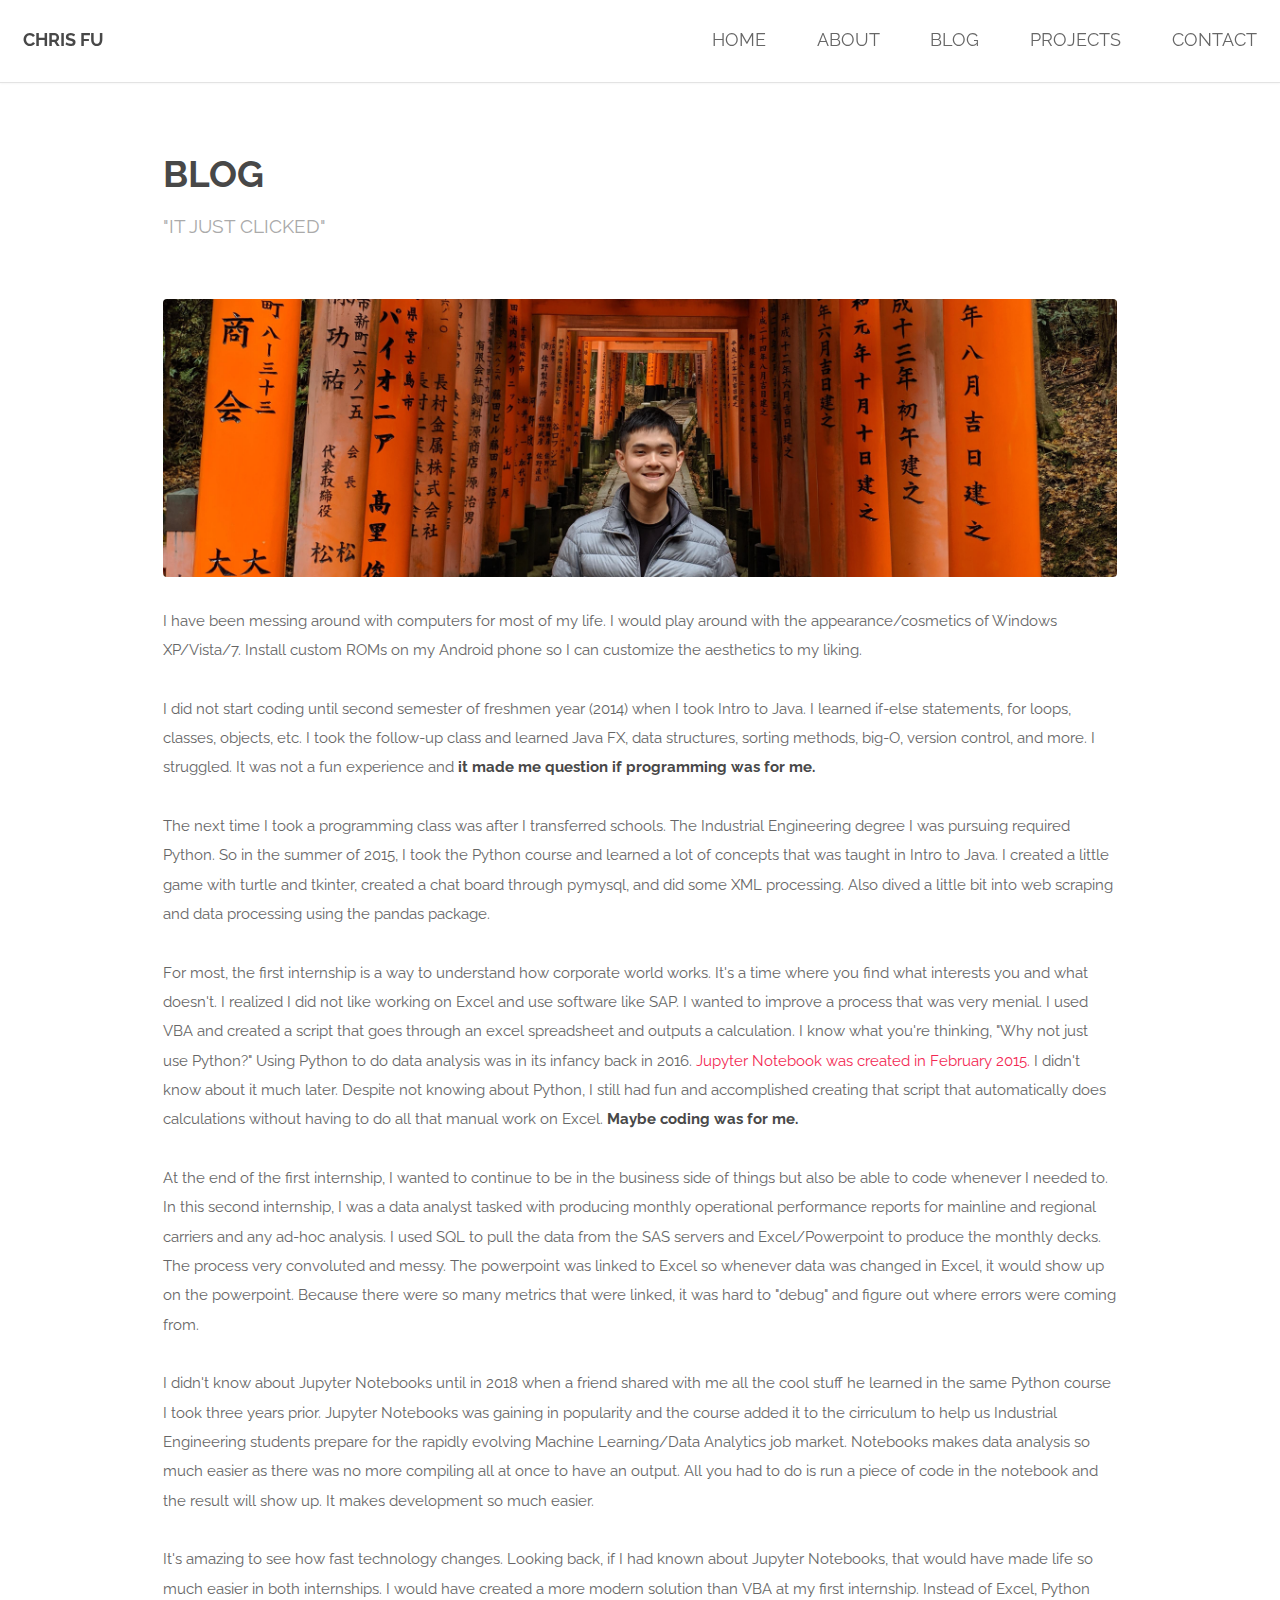
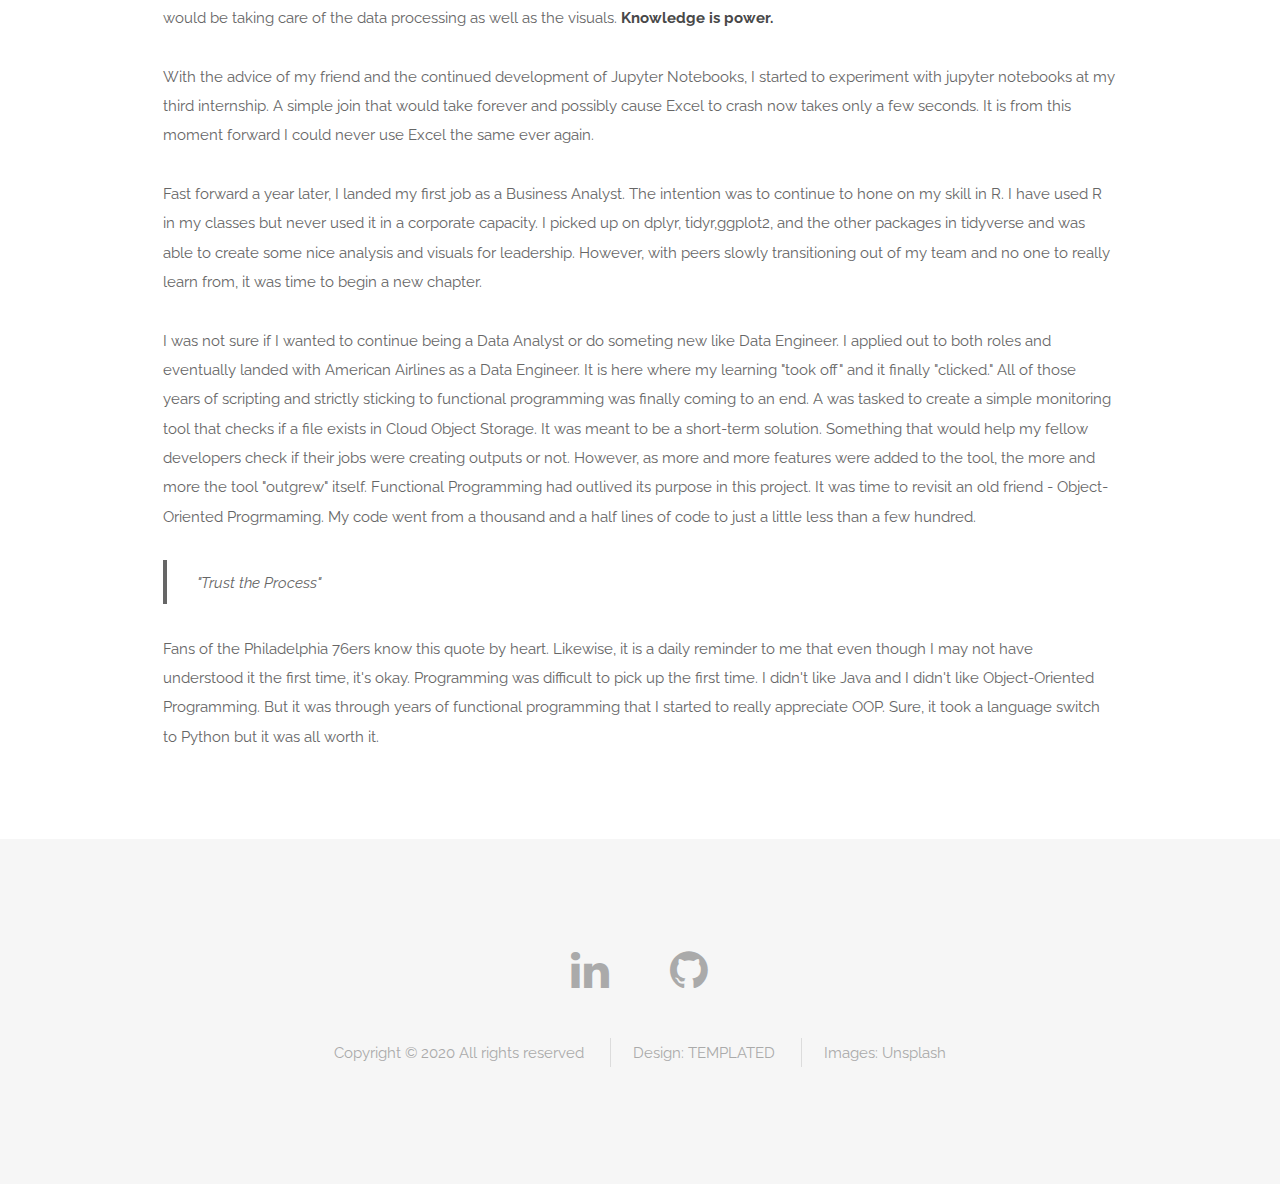
<file: blog.html>
<!DOCTYPE HTML>
<!--
	Spatial by TEMPLATED
	templated.co @templatedco
	Released for free under the Creative Commons Attribution 3.0 license (templated.co/license)
-->
<html>
	<head>
		<title>Blog</title>
		<meta charset="utf-8" />
		<meta name="viewport" content="width=device-width, initial-scale=1" />
		<link rel="stylesheet" href="assets/css/main.css" />
	</head>
	<body>

		<!-- Header -->
			<header id="header">
				<h1><strong><a href="index.html">Chris Fu</a></strong></h1>
				<nav id="nav">
					<ul>
						<li><a href="index.html">Home</a></li>
						<li><a href="about.html">About</a></li>
						<li><a href="blog.html">Blog</a></li>
						<li><a href="projects.html">Projects</a></li>
						<li><a href="contact.html">Contact</a></li>
					</ul>
				</nav>
			</header>

			<a href="#menu" class="navPanelToggle"><span class="fa fa-bars"></span></a>

		<!-- Main -->
			<section id="main" class="wrapper">
				<div class="container">

					<header class="major special">
						<h2>Blog</h2>
						<p>"It just clicked"</p>
					</header>

					<a href="#" class="image fit"><img src="images/fushimi-cropped.jpg" alt="" /></a>
					<p>I have been messing around with computers for most of my life. I would play around with the appearance/cosmetics of Windows XP/Vista/7. Install custom ROMs on my Android phone so I can customize the aesthetics to my liking. </p>
					
					<p>I did not start coding until second semester of freshmen year (2014) when I took Intro to Java. I learned if-else statements, for loops, classes, objects, etc. 
                    I took the follow-up class and learned Java FX, data structures, sorting methods, big-O, version control, and more. I struggled. It was not a fun experience and <strong>it made me question if programming was for me.</strong></p>
					
					<p>The next time I took a programming class was after I transferred schools. The Industrial Engineering degree I was pursuing required Python. So in the summer of 2015, I took the Python course and learned a lot of concepts that was taught in Intro to Java. I created a little game with turtle and tkinter, created a chat board through pymysql, and did some XML processing. Also dived a little bit into web scraping and data processing using the pandas package. </p>

					<p>For most, the first internship is a way to understand how corporate world works. It's a time where you find what interests you and what doesn't. I realized I did not like working on Excel and use software like SAP. I wanted to improve a process that was very menial. I used VBA and created a script that goes through an excel spreadsheet and outputs a calculation. I know what you're thinking, "Why not just use Python?" Using Python to do data analysis was in its infancy back in 2016. <a href = "https://en.wikipedia.org/wiki/Project_Jupyter">Jupyter Notebook was created in February 2015.</a> I didn't know about it much later. Despite not knowing about Python, I still had fun and accomplished creating that script that automatically does calculations without having to do all that manual work on Excel. <strong>Maybe coding was for me.</strong></p>
					
					<p>At the end of the first internship, I wanted to continue to be in the business side of things but also be able to code whenever I needed to. In this second internship, I was a data analyst tasked with producing monthly operational performance reports for mainline and regional carriers and any ad-hoc analysis. I used SQL to pull the data from the SAS servers and Excel/Powerpoint to produce the monthly decks. The process very convoluted and messy. The powerpoint was linked to Excel so whenever data was changed in Excel, it would show up on the powerpoint. Because there were so many metrics that were linked, it was hard to "debug" and figure out where errors were coming from. </p>

					<p>I didn't know about Jupyter Notebooks until in 2018 when a friend shared with me all the cool stuff he learned in the same Python course I took three years prior. Jupyter Notebooks was gaining in popularity and the course added it to the cirriculum to help us Industrial Engineering students prepare for the rapidly evolving Machine Learning/Data Analytics job market. Notebooks makes data analysis so much easier as there was no more compiling all at once to have an output. All you had to do is run a piece of code in the notebook and the result will show up. It makes development so much easier. </p>
					
					<p>It's amazing to see how fast technology changes. Looking back, if I had known about Jupyter Notebooks, that would have made life so much easier in both internships. I would have created a more modern solution than VBA at my first internship. Instead of Excel, Python would be taking care of the data processing as well as the visuals. <strong>Knowledge is power.</strong></p>

					<p>With the advice of my friend and the continued development of Jupyter Notebooks, I started to experiment with jupyter notebooks at my third internship. A simple join that would take forever and possibly cause Excel to crash now takes only a few seconds. It is from this moment forward I could never use Excel the same ever again. </p>

					<p>Fast forward a year later, I landed my first job as a Business Analyst. The intention was to continue to hone on my skill in R. I have used R in my classes but never used it in a corporate capacity. I picked up on dplyr, tidyr,ggplot2, and the other packages in tidyverse and was able to create some nice analysis and visuals for leadership. However, with peers slowly transitioning out of my team and no one to really learn from, it was time to begin a new chapter.</p>

					<p>I was not sure if I wanted to continue being a Data Analyst or do someting new like Data Engineer. I applied out to both roles and eventually landed with American Airlines as a Data Engineer. It is here where my learning "took off" and it finally "clicked." All of those years of scripting and strictly sticking to functional programming was finally coming to an end. A was tasked to create a simple monitoring tool that checks if a file exists in Cloud Object Storage. It was meant to be a short-term solution. Something that would help my fellow developers check if their jobs were creating outputs or not. However, as more and more features were added to the tool, the more and more the tool "outgrew" itself. Functional Programming had outlived its purpose in this project. It was time to revisit an old friend - Object-Oriented Progrmaming. My code went from a thousand and a half lines of code to just a little less than a few hundred. </p> 

					<blockquote>"Trust the Process"</blockquote>

					<p>Fans of the Philadelphia 76ers know this quote by heart. Likewise, it is a daily reminder to me that even though I may not have understood it the first time, it's okay. Programming was difficult to pick up the first time. I didn't like Java and I didn't like Object-Oriented Programming.  But it was through years of functional programming that I started to really appreciate OOP. Sure, it took a language switch to Python but it was all worth it. </p>

				</div>
			</section>

		<!-- Footer -->
			<footer id="footer">
				<div class="container">
					<ul class="icons">
						<li><a href="https://www.linkedin.com/in/chrisrfu/" class="icon fa-linkedin"></a></li>
						<li><a href="https://github.com/chrisrfu" class="icon fa-github"></a></li>
					</ul>
					<ul class="copyright">
						<li>Copyright &copy; 2020 All rights reserved</li>
						<li>Design: <a href="http://templated.co">TEMPLATED</a></li>
						<li>Images: <a href="http://unsplash.com">Unsplash</a></li>
					</ul>
				</div>
			</footer>

		<!-- Scripts -->
			<script src="assets/js/jquery.min.js"></script>
			<script src="assets/js/skel.min.js"></script>
			<script src="assets/js/util.js"></script>
			<script src="assets/js/main.js"></script>

	</body>
</html>
</file>
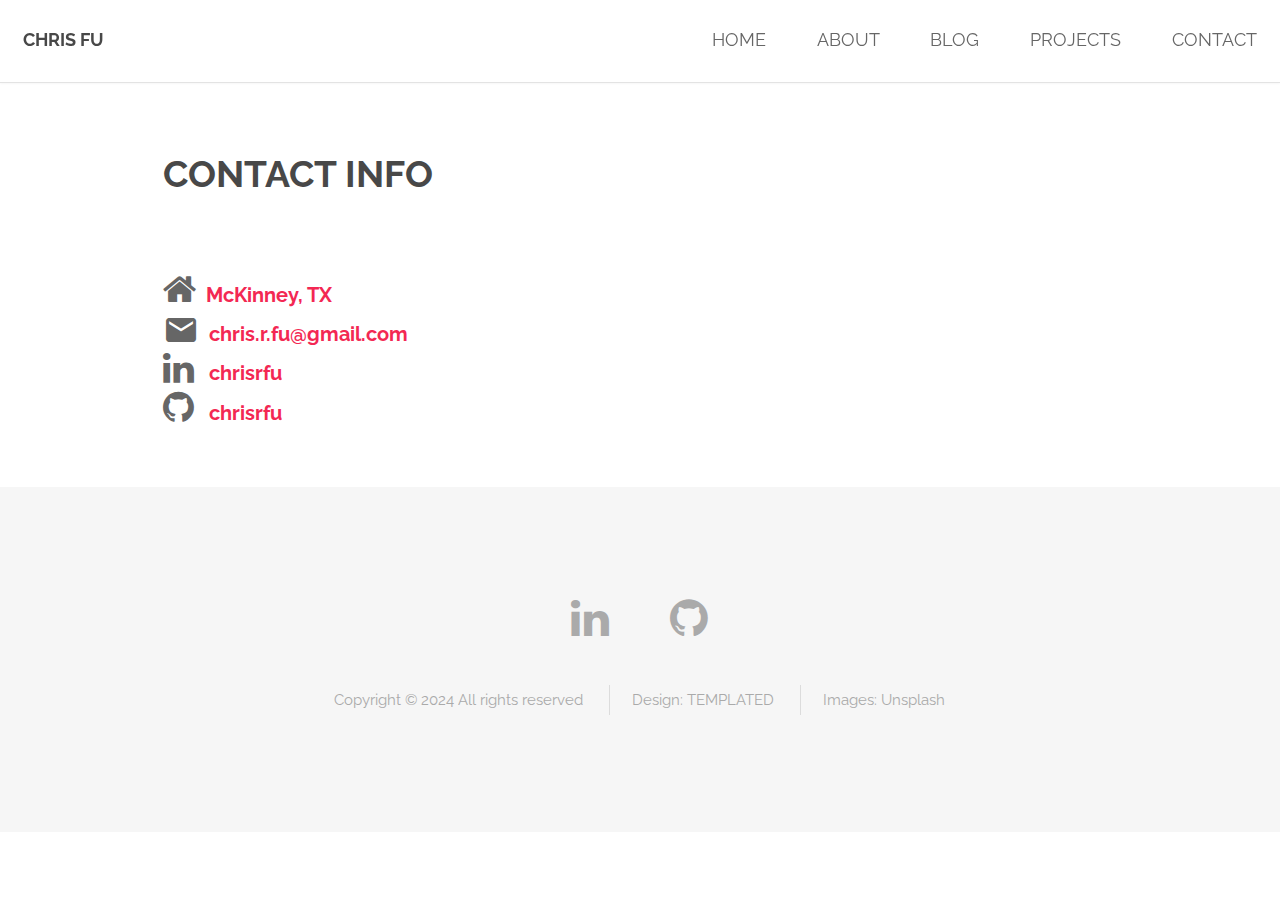
<file: contact.html>
<!DOCTYPE HTML>
<!--
	Spatial by TEMPLATED
	templated.co @templatedco
	Released for free under the Creative Commons Attribution 3.0 license (templated.co/license)
-->
<html>
	<head>
		<title>Contact</title>
		<meta charset="utf-8" />
		<meta name="viewport" content="width=device-width, initial-scale=1" />
        <link rel="stylesheet" href="assets/css/main.css" />
        <link rel="stylesheet" href="https://fonts.googleapis.com/icon?family=Material+Icons" />
	</head>
	<body>

		<!-- Header -->
			<header id="header">
				<h1><strong><a href="index.html">Chris Fu</a></strong></h1>
				<nav id="nav">
					<ul>
						<li><a href="index.html">Home</a></li>
						<li><a href="about.html">About</a></li>
						<li><a href="blog.html">Blog</a></li>
						<li><a href="projects.html">Projects</a></li>
						<li><a href="contact.html">Contact</a></li>
					</ul>
				</nav>
			</header>

			<a href="#menu" class="navPanelToggle"><span class="fa fa-bars"></span></a>

		<!-- Main -->
			<section id="main" class="wrapper">
				<div class="container">

					<header class="major special">
						<h2>Contact Info</h2>
						<p></p>
                    </header>

                    <div class="box">
                        <icon class="fa fa-home" style="font-size:36px"></icon>
                        <span class="text"><a href = "https://www.google.com/maps/place/McKinney,+TX/@33.2157151,-96.7357146,12z/data=!3m1!4b1!4m6!3m5!1s0x864c125aa0745495:0xaa290ada6420a624!8m2!3d33.1983388!4d-96.6389342!16zL20vMF9fOWw?entry=ttu" style = "text-decoration: none;">McKinney, TX</a></span>
                    </div>
                    <div class="box">
                        <icon class="material-icons" style="font-size:36px">email</icon>
                        <span class="text"><a href = "mailto:chris.r.fu@gmail.com" style = "text-decoration: none;">chris.r.fu@gmail.com</a></span>
                    </div>
                    <div class="box">
                        <icon class="fa fa-linkedin" style="font-size:36px"></icon>
                        <span class="text"><a href = "https://www.linkedin.com/in/chrisrfu" style = "text-decoration: none;">&nbsp;chrisrfu</a></span>
					</div>
					<div class="box">
                        <icon class="fa fa-github" style="font-size:36px"></icon>
                        <span class="text"><a href = "https://github.com/chrisrfu" style = "text-decoration: none;">&nbsp;chrisrfu</a></span>
                    </div>
                    
                    
                    

                    

				</div>
			</section>

		<!-- Footer -->
			<footer id="footer">
				<div class="container">
					<ul class="icons">
						<li><a href="https://www.linkedin.com/in/chrisrfu/" class="icon fa-linkedin"></a></li>
						<li><a href="https://github.com/chrisrfu" class="icon fa-github"></a></li>
					</ul>
					<ul class="copyright">
						<li>Copyright &copy; 2024 All rights reserved</li>
						<li>Design: <a href="http://templated.co">TEMPLATED</a></li>
						<li>Images: <a href="http://unsplash.com">Unsplash</a></li>
					</ul>
				</div>
			</footer>

		<!-- Scripts -->
			<script src="assets/js/jquery.min.js"></script>
			<script src="assets/js/skel.min.js"></script>
			<script src="assets/js/util.js"></script>
			<script src="assets/js/main.js"></script>

    
	</body>
</html>
</file>
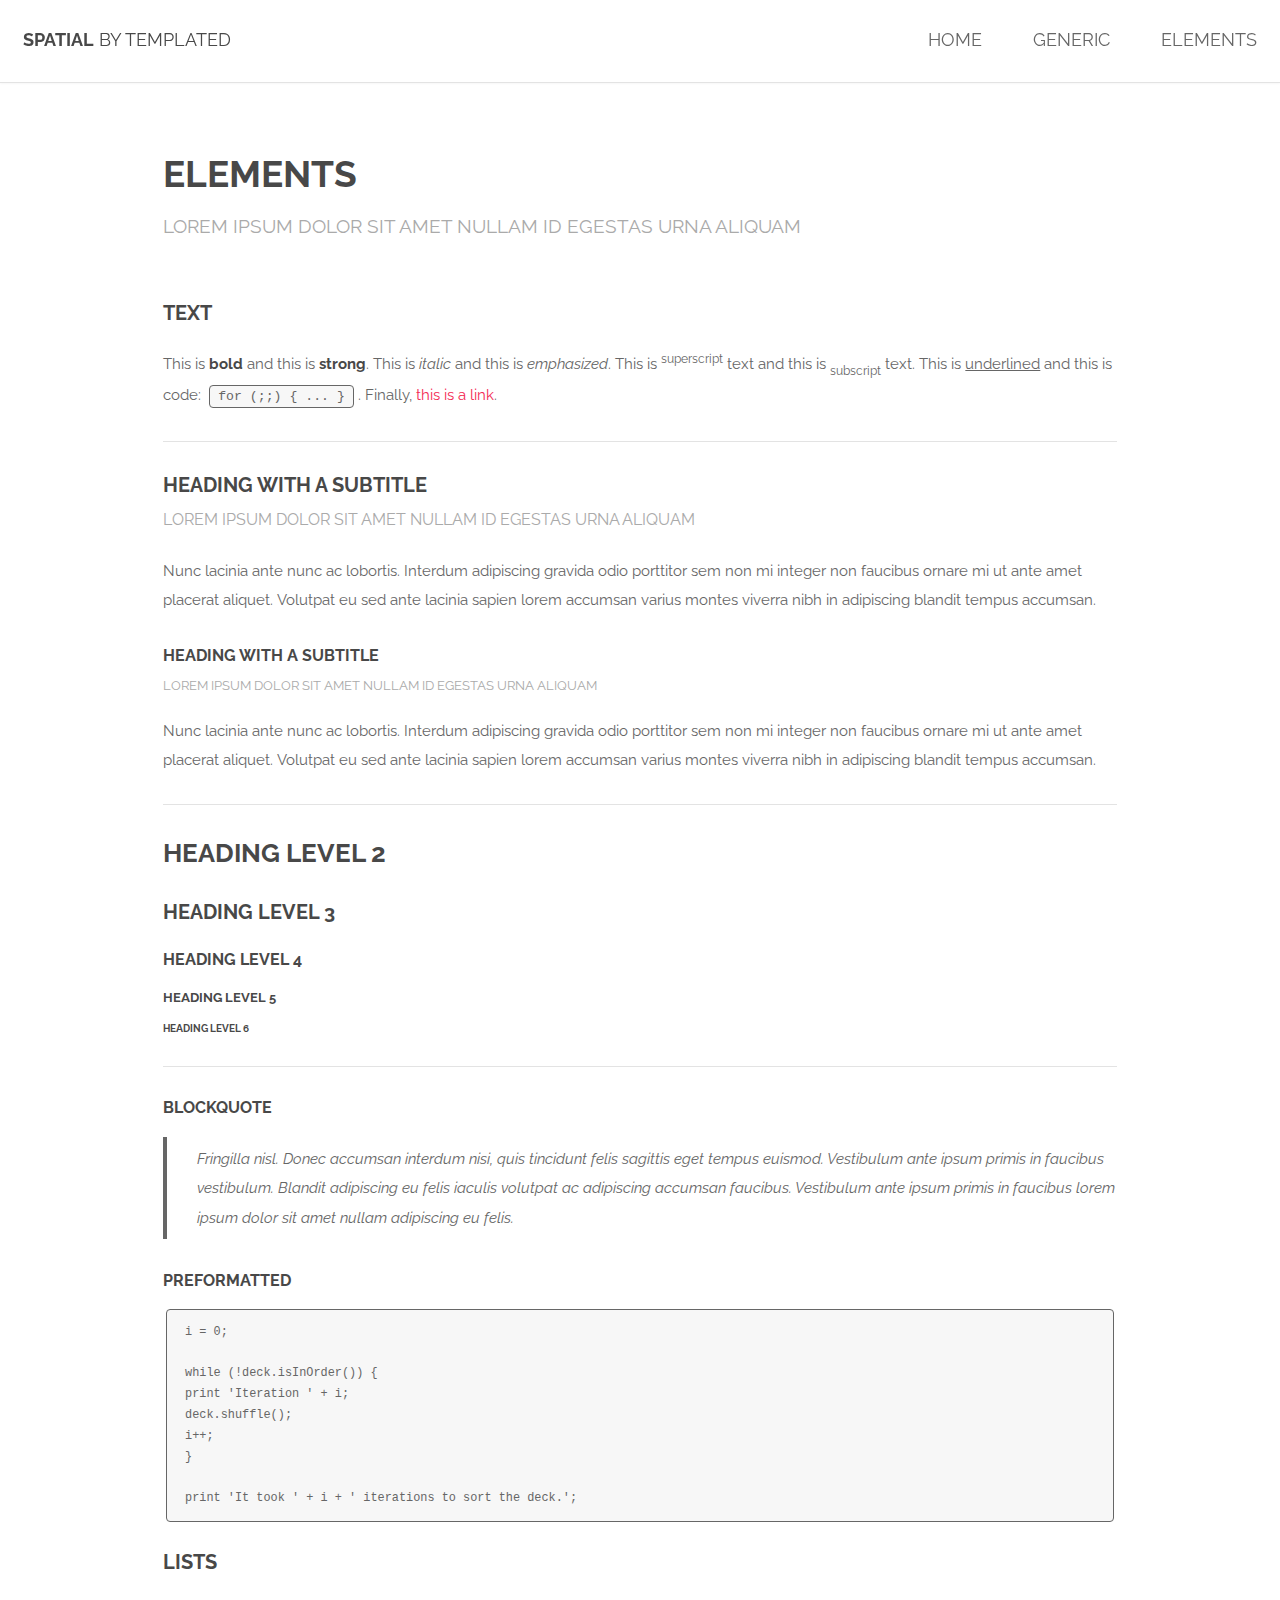
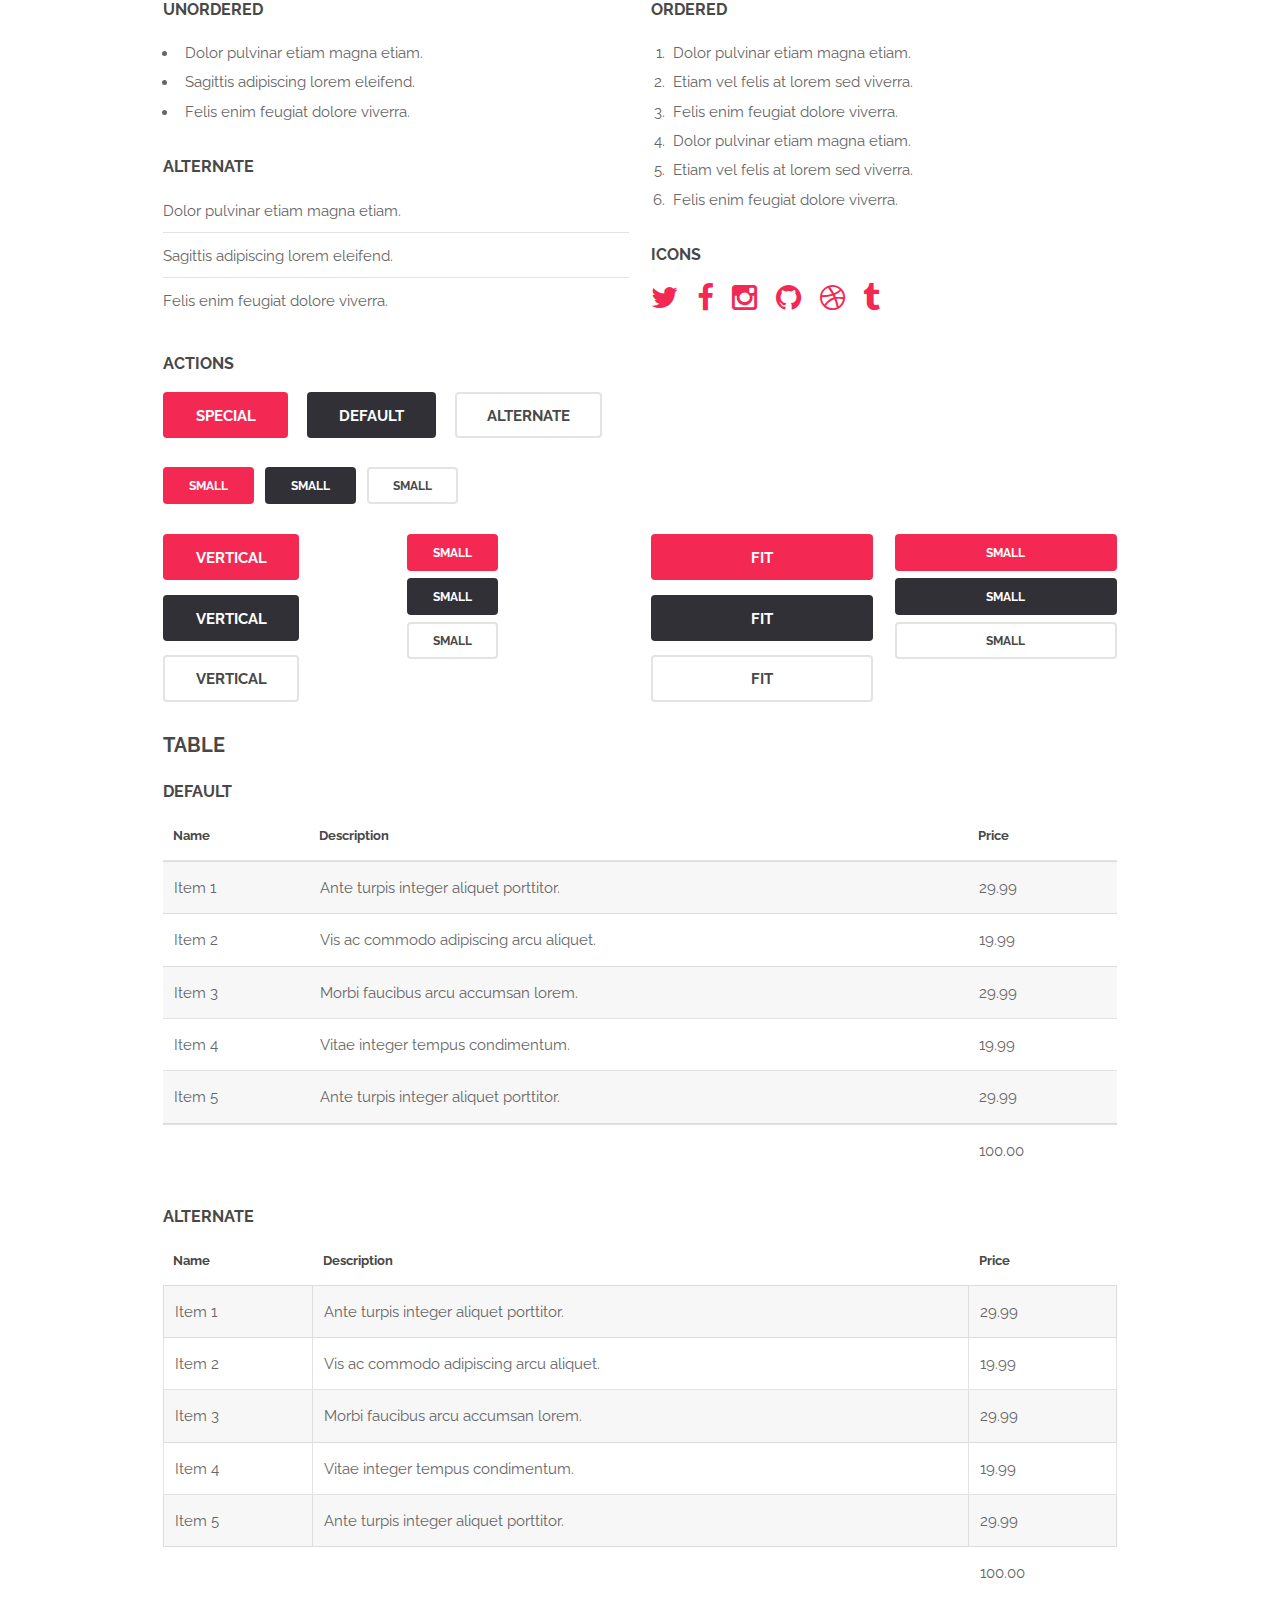
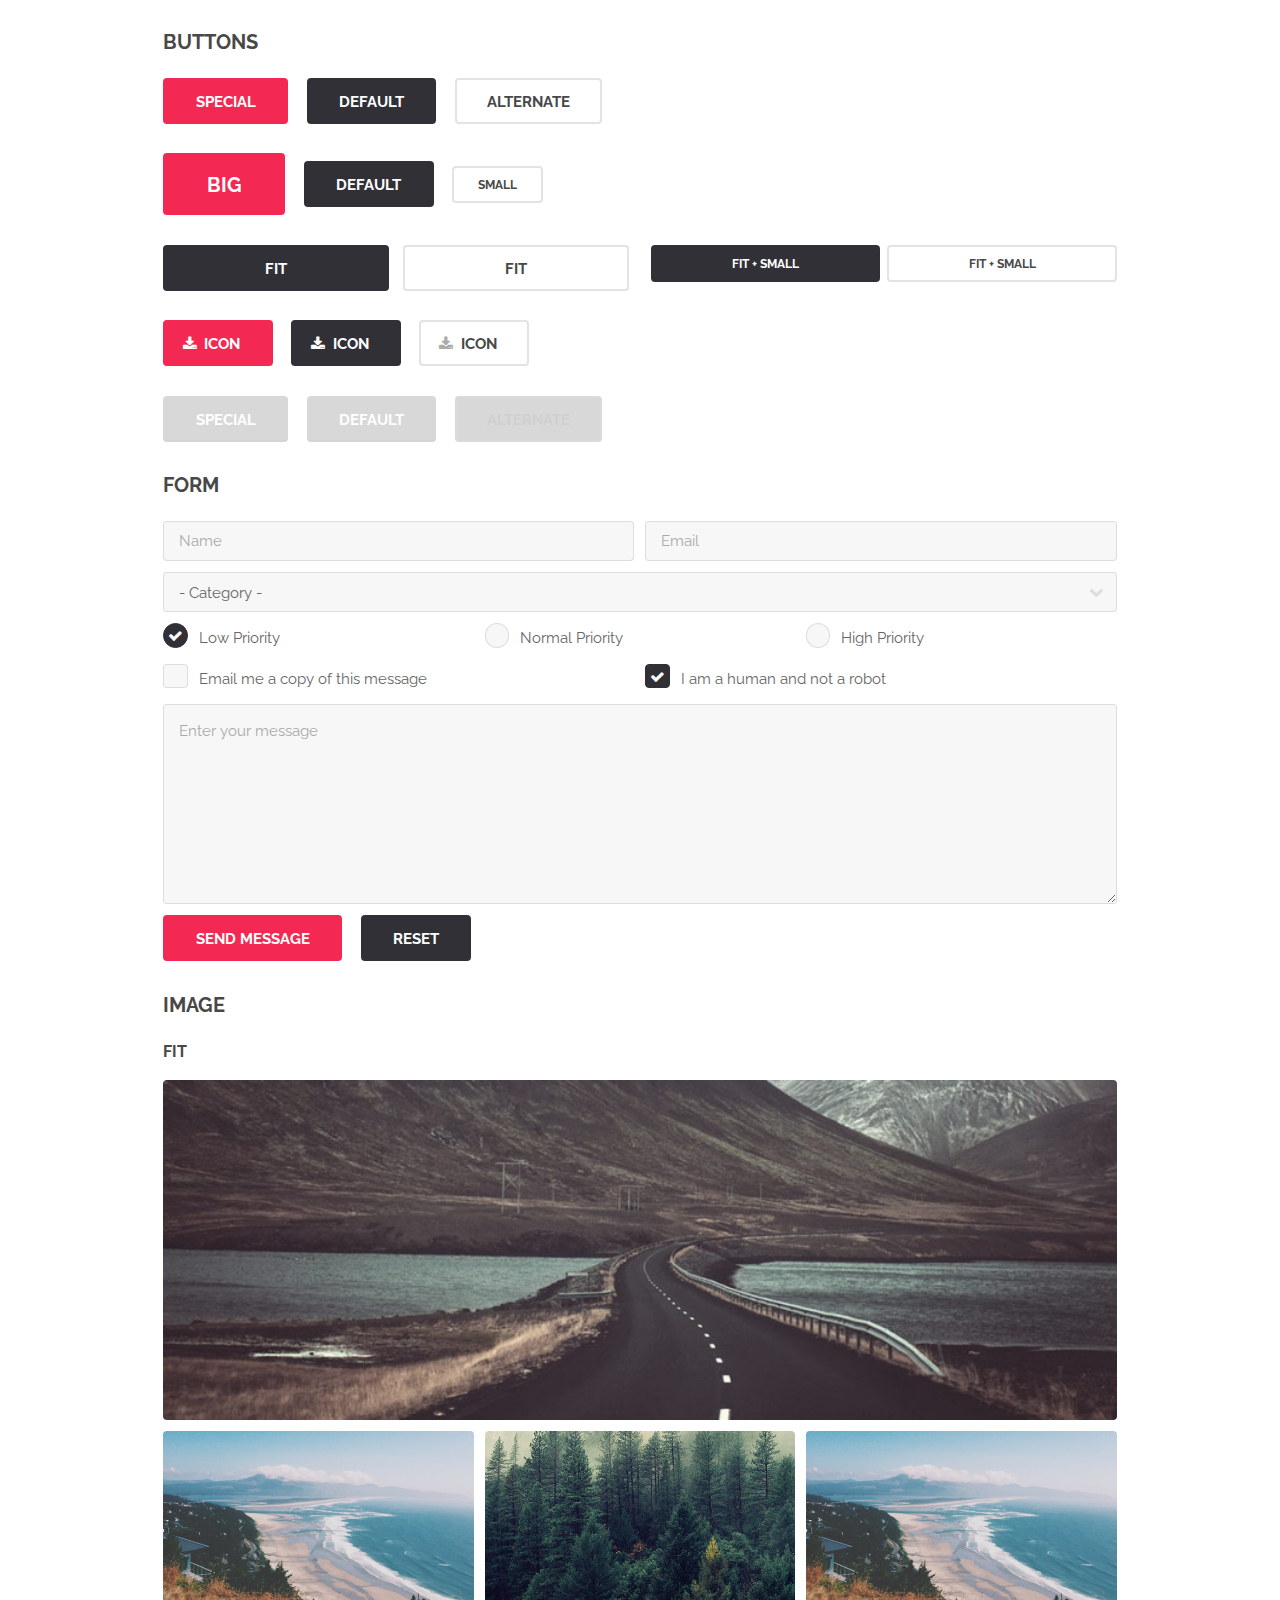
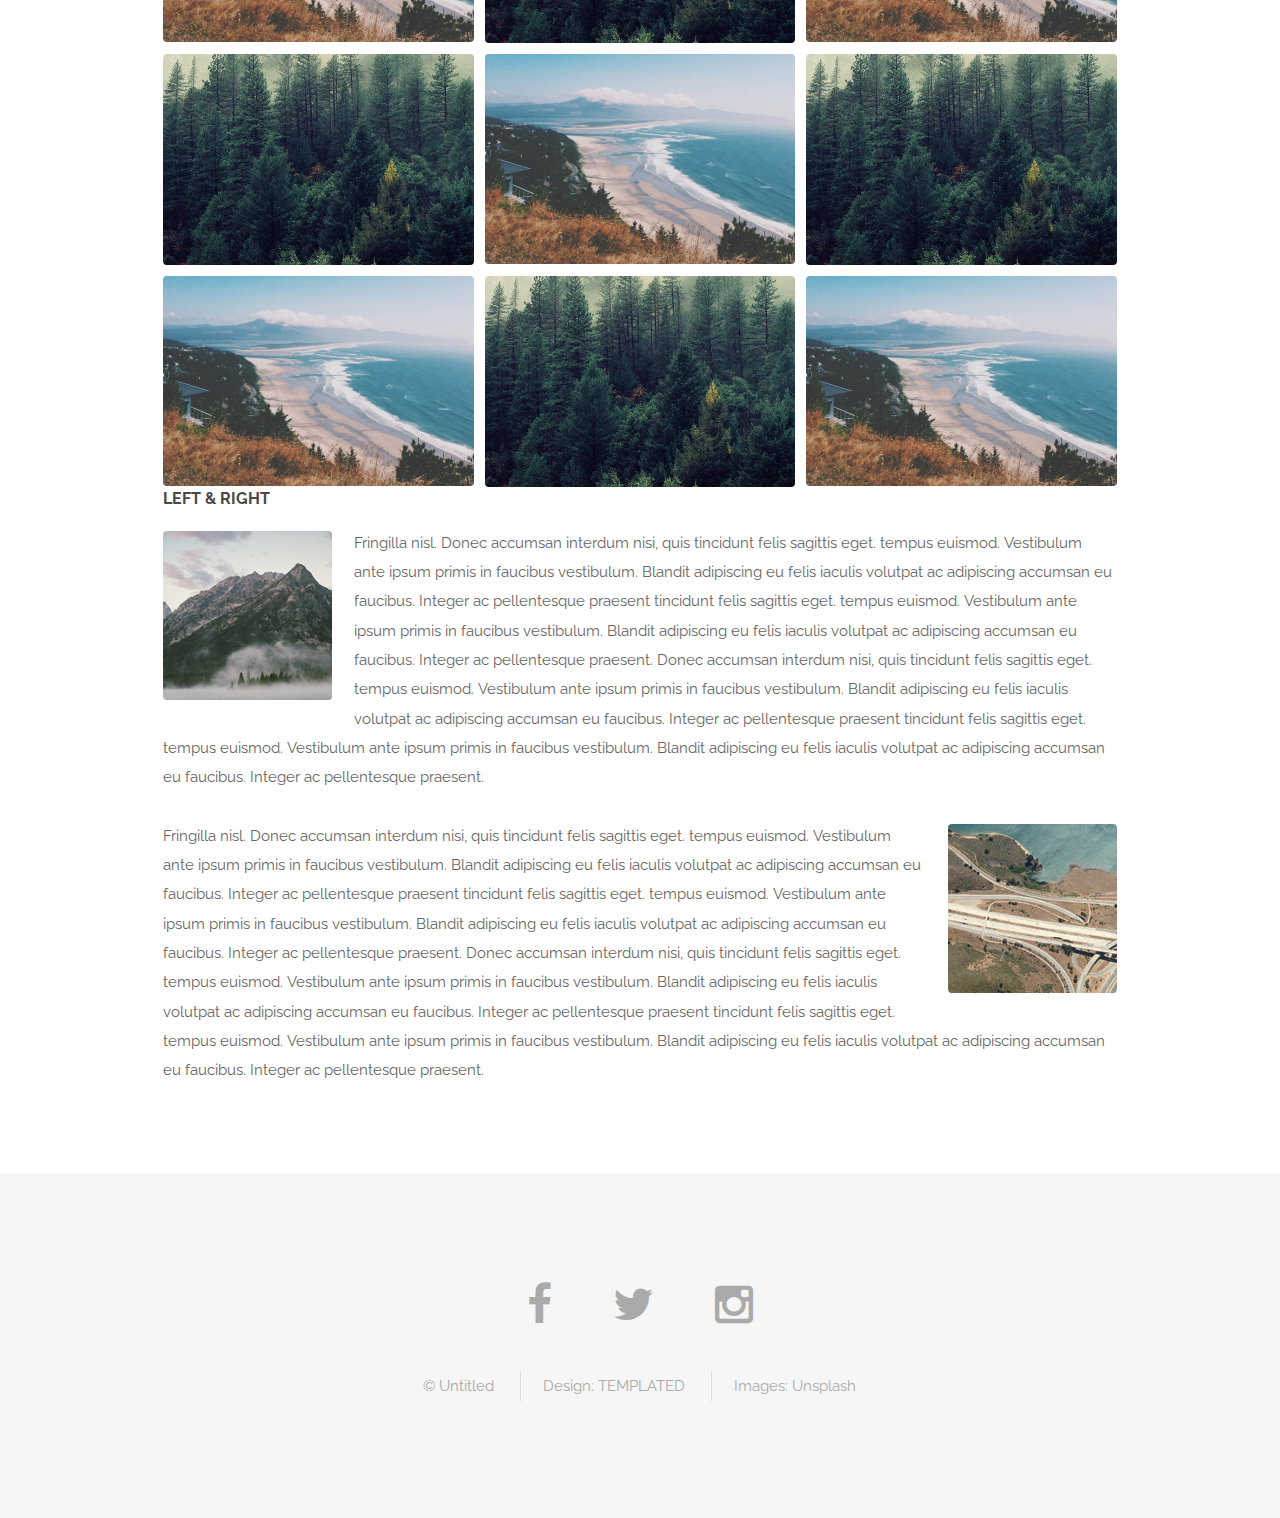
<file: elements.html>
<!DOCTYPE HTML>
<!--
	Spatial by TEMPLATED
	templated.co @templatedco
	Released for free under the Creative Commons Attribution 3.0 license (templated.co/license)
-->
<html>
	<head>
		<title>Elements - Spatial by TEMPLATED</title>
		<meta charset="utf-8" />
		<meta name="viewport" content="width=device-width, initial-scale=1" />
		<link rel="stylesheet" href="assets/css/main.css" />
	</head>
	<body>

		<!-- Header -->
			<header id="header">
				<h1><strong><a href="index.html">Spatial</a></strong> by Templated</h1>
				<nav id="nav">
					<ul>
						<li><a href="index.html">Home</a></li>
						<li><a href="generic.html">Generic</a></li>
						<li><a href="elements.html">Elements</a></li>
					</ul>
				</nav>
			</header>

			<a href="#menu" class="navPanelToggle"><span class="fa fa-bars"></span></a>

		<!-- Main -->
			<section id="main" class="wrapper">
				<div class="container">
					<header class="major special">
						<h2>Elements</h2>
						<p>Lorem ipsum dolor sit amet nullam id egestas urna aliquam</p>
					</header>

					<!-- Text -->
						<section>
							<h3>Text</h3>
							<p>This is <b>bold</b> and this is <strong>strong</strong>. This is <i>italic</i> and this is <em>emphasized</em>.
							This is <sup>superscript</sup> text and this is <sub>subscript</sub> text.
							This is <u>underlined</u> and this is code: <code>for (;;) { ... }</code>. Finally, <a href="#">this is a link</a>.</p>

							<hr />

							<header>
								<h3>Heading with a Subtitle</h3>
								<p>Lorem ipsum dolor sit amet nullam id egestas urna aliquam</p>
							</header>
							<p>Nunc lacinia ante nunc ac lobortis. Interdum adipiscing gravida odio porttitor sem non mi integer non faucibus ornare mi ut ante amet placerat aliquet. Volutpat eu sed ante lacinia sapien lorem accumsan varius montes viverra nibh in adipiscing blandit tempus accumsan.</p>
							<header>
								<h4>Heading with a Subtitle</h4>
								<p>Lorem ipsum dolor sit amet nullam id egestas urna aliquam</p>
							</header>
							<p>Nunc lacinia ante nunc ac lobortis. Interdum adipiscing gravida odio porttitor sem non mi integer non faucibus ornare mi ut ante amet placerat aliquet. Volutpat eu sed ante lacinia sapien lorem accumsan varius montes viverra nibh in adipiscing blandit tempus accumsan.</p>

							<hr />

							<h2>Heading Level 2</h2>
							<h3>Heading Level 3</h3>
							<h4>Heading Level 4</h4>
							<h5>Heading Level 5</h5>
							<h6>Heading Level 6</h6>

							<hr />

							<h4>Blockquote</h4>
							<blockquote>Fringilla nisl. Donec accumsan interdum nisi, quis tincidunt felis sagittis eget tempus euismod. Vestibulum ante ipsum primis in faucibus vestibulum. Blandit adipiscing eu felis iaculis volutpat ac adipiscing accumsan faucibus. Vestibulum ante ipsum primis in faucibus lorem ipsum dolor sit amet nullam adipiscing eu felis.</blockquote>

							<h4>Preformatted</h4>
							<pre><code>i = 0;

while (!deck.isInOrder()) {
print 'Iteration ' + i;
deck.shuffle();
i++;
}

print 'It took ' + i + ' iterations to sort the deck.';</code></pre>
						</section>

					<!-- Lists -->
						<section>
							<h3>Lists</h3>
							<div class="row">
								<div class="6u 12u$(xsmall)">

									<h4>Unordered</h4>
									<ul>
										<li>Dolor pulvinar etiam magna etiam.</li>
										<li>Sagittis adipiscing lorem eleifend.</li>
										<li>Felis enim feugiat dolore viverra.</li>
									</ul>

									<h4>Alternate</h4>
									<ul class="alt">
										<li>Dolor pulvinar etiam magna etiam.</li>
										<li>Sagittis adipiscing lorem eleifend.</li>
										<li>Felis enim feugiat dolore viverra.</li>
									</ul>

								</div>
								<div class="6u$ 12u$(xsmall)">

									<h4>Ordered</h4>
									<ol>
										<li>Dolor pulvinar etiam magna etiam.</li>
										<li>Etiam vel felis at lorem sed viverra.</li>
										<li>Felis enim feugiat dolore viverra.</li>
										<li>Dolor pulvinar etiam magna etiam.</li>
										<li>Etiam vel felis at lorem sed viverra.</li>
										<li>Felis enim feugiat dolore viverra.</li>
									</ol>

									<h4>Icons</h4>
									<ul class="icons">
										<li><a href="#" class="icon fa-twitter"><span class="label">Twitter</span></a></li>
										<li><a href="#" class="icon fa-facebook"><span class="label">Facebook</span></a></li>
										<li><a href="#" class="icon fa-instagram"><span class="label">Instagram</span></a></li>
										<li><a href="#" class="icon fa-github"><span class="label">Github</span></a></li>
										<li><a href="#" class="icon fa-dribbble"><span class="label">Dribbble</span></a></li>
										<li><a href="#" class="icon fa-tumblr"><span class="label">Tumblr</span></a></li>
									</ul>

								</div>
							</div>

							<h4>Actions</h4>
							<ul class="actions">
								<li><a href="#" class="button special">Special</a></li>
								<li><a href="#" class="button">Default</a></li>
								<li><a href="#" class="button alt">Alternate</a></li>
							</ul>
							<ul class="actions small">
								<li><a href="#" class="button special small">Small</a></li>
								<li><a href="#" class="button small">Small</a></li>
								<li><a href="#" class="button alt small">Small</a></li>
							</ul>
							<div class="row">
								<div class="3u 6u(small) 12u$(xsmall)">
									<ul class="actions vertical">
										<li><a href="#" class="button special">Vertical</a></li>
										<li><a href="#" class="button">Vertical</a></li>
										<li><a href="#" class="button alt">Vertical</a></li>
									</ul>
								</div>
								<div class="3u 6u$(small) 12u$(xsmall)">
									<ul class="actions vertical small">
										<li><a href="#" class="button special small">Small</a></li>
										<li><a href="#" class="button small">Small</a></li>
										<li><a href="#" class="button alt small">Small</a></li>
									</ul>
								</div>
								<div class="3u 6u(small) 12u$(xsmall)">
									<ul class="actions vertical">
										<li><a href="#" class="button special fit">Fit</a></li>
										<li><a href="#" class="button fit">Fit</a></li>
										<li><a href="#" class="button alt fit">Fit</a></li>
									</ul>
								</div>
								<div class="3u$ 6u$(small) 12u$(xsmall)">
									<ul class="actions vertical small">
										<li><a href="#" class="button special small fit">Small</a></li>
										<li><a href="#" class="button small fit">Small</a></li>
										<li><a href="#" class="button alt small fit">Small</a></li>
									</ul>
								</div>
							</div>
						</section>

					<!-- Table -->
						<section>
							<h3>Table</h3>
							<h4>Default</h4>
							<div class="table-wrapper">
								<table>
									<thead>
										<tr>
											<th>Name</th>
											<th>Description</th>
											<th>Price</th>
										</tr>
									</thead>
									<tbody>
										<tr>
											<td>Item 1</td>
											<td>Ante turpis integer aliquet porttitor.</td>
											<td>29.99</td>
										</tr>
										<tr>
											<td>Item 2</td>
											<td>Vis ac commodo adipiscing arcu aliquet.</td>
											<td>19.99</td>
										</tr>
										<tr>
											<td>Item 3</td>
											<td> Morbi faucibus arcu accumsan lorem.</td>
											<td>29.99</td>
										</tr>
										<tr>
											<td>Item 4</td>
											<td>Vitae integer tempus condimentum.</td>
											<td>19.99</td>
										</tr>
										<tr>
											<td>Item 5</td>
											<td>Ante turpis integer aliquet porttitor.</td>
											<td>29.99</td>
										</tr>
									</tbody>
									<tfoot>
										<tr>
											<td colspan="2"></td>
											<td>100.00</td>
										</tr>
									</tfoot>
								</table>
							</div>
							<h4>Alternate</h4>
							<div class="table-wrapper">
								<table class="alt">
									<thead>
										<tr>
											<th>Name</th>
											<th>Description</th>
											<th>Price</th>
										</tr>
									</thead>
									<tbody>
										<tr>
											<td>Item 1</td>
											<td>Ante turpis integer aliquet porttitor.</td>
											<td>29.99</td>
										</tr>
										<tr>
											<td>Item 2</td>
											<td>Vis ac commodo adipiscing arcu aliquet.</td>
											<td>19.99</td>
										</tr>
										<tr>
											<td>Item 3</td>
											<td> Morbi faucibus arcu accumsan lorem.</td>
											<td>29.99</td>
										</tr>
										<tr>
											<td>Item 4</td>
											<td>Vitae integer tempus condimentum.</td>
											<td>19.99</td>
										</tr>
										<tr>
											<td>Item 5</td>
											<td>Ante turpis integer aliquet porttitor.</td>
											<td>29.99</td>
										</tr>
									</tbody>
									<tfoot>
										<tr>
											<td colspan="2"></td>
											<td>100.00</td>
										</tr>
									</tfoot>
								</table>
							</div>
						</section>

					<!-- Buttons -->
						<section>
							<h3>Buttons</h3>
							<ul class="actions">
								<li><a href="#" class="button special">Special</a></li>
								<li><a href="#" class="button">Default</a></li>
								<li><a href="#" class="button alt">Alternate</a></li>
							</ul>
							<ul class="actions">
								<li><a href="#" class="button special big">Big</a></li>
								<li><a href="#" class="button">Default</a></li>
								<li><a href="#" class="button alt small">Small</a></li>
							</ul>
							<div class="row">
								<div class="6u 12u$(xsmall)">
									<ul class="actions fit">
										<li><a href="#" class="button fit">Fit</a></li>
										<li><a href="#" class="button alt fit">Fit</a></li>
									</ul>
								</div>
								<div class="6u$ 12u$(xsmall)">
									<ul class="actions fit small">
										<li><a href="#" class="button fit small">Fit + Small</a></li>
										<li><a href="#" class="button alt fit small">Fit + Small</a></li>
									</ul>
								</div>
							</div>
							<ul class="actions">
								<li><a href="#" class="button special icon fa-download">Icon</a></li>
								<li><a href="#" class="button icon fa-download">Icon</a></li>
								<li><a href="#" class="button alt icon fa-download">Icon</a></li>
							</ul>
							<ul class="actions">
								<li><span class="button special disabled">Special</span></li>
								<li><span class="button disabled">Default</span></li>
								<li><span class="button alt disabled">Alternate</span></li>
							</ul>
						</section>

					<!-- Form -->
						<section>
							<h3>Form</h3>
							<form method="post" action="#">
								<div class="row uniform 50%">
									<div class="6u 12u$(xsmall)">
										<input type="text" name="name" id="name" value="" placeholder="Name" />
									</div>
									<div class="6u$ 12u$(xsmall)">
										<input type="email" name="email" id="email" value="" placeholder="Email" />
									</div>
									<div class="12u$">
										<div class="select-wrapper">
											<select name="category" id="category">
												<option value="">- Category -</option>
												<option value="1">Manufacturing</option>
												<option value="1">Shipping</option>
												<option value="1">Administration</option>
												<option value="1">Human Resources</option>
											</select>
										</div>
									</div>
									<div class="4u 12u$(xsmall)">
										<input type="radio" id="priority-low" name="priority" checked>
										<label for="priority-low">Low Priority</label>
									</div>
									<div class="4u 12u$(xsmall)">
										<input type="radio" id="priority-normal" name="priority">
										<label for="priority-normal">Normal Priority</label>
									</div>
									<div class="4u$ 12u$(xsmall)">
										<input type="radio" id="priority-high" name="priority">
										<label for="priority-high">High Priority</label>
									</div>
									<div class="6u 12u$(small)">
										<input type="checkbox" id="copy" name="copy">
										<label for="copy">Email me a copy of this message</label>
									</div>
									<div class="6u$ 12u$(small)">
										<input type="checkbox" id="human" name="human" checked>
										<label for="human">I am a human and not a robot</label>
									</div>
									<div class="12u$">
										<textarea name="message" id="message" placeholder="Enter your message" rows="6"></textarea>
									</div>
									<div class="12u$">
										<ul class="actions">
											<li><input type="submit" value="Send Message" class="special" /></li>
											<li><input type="reset" value="Reset" /></li>
										</ul>
									</div>
								</div>
							</form>
						</section>

					<!-- Image -->
						<section>
							<h3>Image</h3>
							<h4>Fit</h4>
							<div class="box alt">
								<div class="row 50% uniform">
									<div class="12u$"><span class="image fit"><img src="images/pic01.jpg" alt="" /></span></div>
									<div class="4u"><span class="image fit"><img src="images/pic02.jpg" alt="" /></span></div>
									<div class="4u"><span class="image fit"><img src="images/pic03.jpg" alt="" /></span></div>
									<div class="4u$"><span class="image fit"><img src="images/pic02.jpg" alt="" /></span></div>
									<div class="4u"><span class="image fit"><img src="images/pic03.jpg" alt="" /></span></div>
									<div class="4u"><span class="image fit"><img src="images/pic02.jpg" alt="" /></span></div>
									<div class="4u$"><span class="image fit"><img src="images/pic03.jpg" alt="" /></span></div>
									<div class="4u"><span class="image fit"><img src="images/pic02.jpg" alt="" /></span></div>
									<div class="4u"><span class="image fit"><img src="images/pic03.jpg" alt="" /></span></div>
									<div class="4u$"><span class="image fit"><img src="images/pic02.jpg" alt="" /></span></div>
								</div>
							</div>

							<h4>Left &amp; Right</h4>
							<p><span class="image left"><img src="images/pic04.jpg" alt="" /></span>Fringilla nisl. Donec accumsan interdum nisi, quis tincidunt felis sagittis eget. tempus euismod. Vestibulum ante ipsum primis in faucibus vestibulum. Blandit adipiscing eu felis iaculis volutpat ac adipiscing accumsan eu faucibus. Integer ac pellentesque praesent tincidunt felis sagittis eget. tempus euismod. Vestibulum ante ipsum primis in faucibus vestibulum. Blandit adipiscing eu felis iaculis volutpat ac adipiscing accumsan eu faucibus. Integer ac pellentesque praesent. Donec accumsan interdum nisi, quis tincidunt felis sagittis eget. tempus euismod. Vestibulum ante ipsum primis in faucibus vestibulum. Blandit adipiscing eu felis iaculis volutpat ac adipiscing accumsan eu faucibus. Integer ac pellentesque praesent tincidunt felis sagittis eget. tempus euismod. Vestibulum ante ipsum primis in faucibus vestibulum. Blandit adipiscing eu felis iaculis volutpat ac adipiscing accumsan eu faucibus. Integer ac pellentesque praesent.</p>
							<p><span class="image right"><img src="images/pic05.jpg" alt="" /></span>Fringilla nisl. Donec accumsan interdum nisi, quis tincidunt felis sagittis eget. tempus euismod. Vestibulum ante ipsum primis in faucibus vestibulum. Blandit adipiscing eu felis iaculis volutpat ac adipiscing accumsan eu faucibus. Integer ac pellentesque praesent tincidunt felis sagittis eget. tempus euismod. Vestibulum ante ipsum primis in faucibus vestibulum. Blandit adipiscing eu felis iaculis volutpat ac adipiscing accumsan eu faucibus. Integer ac pellentesque praesent. Donec accumsan interdum nisi, quis tincidunt felis sagittis eget. tempus euismod. Vestibulum ante ipsum primis in faucibus vestibulum. Blandit adipiscing eu felis iaculis volutpat ac adipiscing accumsan eu faucibus. Integer ac pellentesque praesent tincidunt felis sagittis eget. tempus euismod. Vestibulum ante ipsum primis in faucibus vestibulum. Blandit adipiscing eu felis iaculis volutpat ac adipiscing accumsan eu faucibus. Integer ac pellentesque praesent.</p>
						</section>

				</div>
			</section>

		<!-- Footer -->
			<footer id="footer">
				<div class="container">
					<ul class="icons">
						<li><a href="#" class="icon fa-facebook"></a></li>
						<li><a href="#" class="icon fa-twitter"></a></li>
						<li><a href="#" class="icon fa-instagram"></a></li>
					</ul>
					<ul class="copyright">
						<li>&copy; Untitled</li>
						<li>Design: <a href="http://templated.co">TEMPLATED</a></li>
						<li>Images: <a href="http://unsplash.com">Unsplash</a></li>
					</ul>
				</div>
			</footer>

		<!-- Scripts -->
			<script src="assets/js/jquery.min.js"></script>
			<script src="assets/js/skel.min.js"></script>
			<script src="assets/js/util.js"></script>
			<script src="assets/js/main.js"></script>

	</body>
</html>
</file>
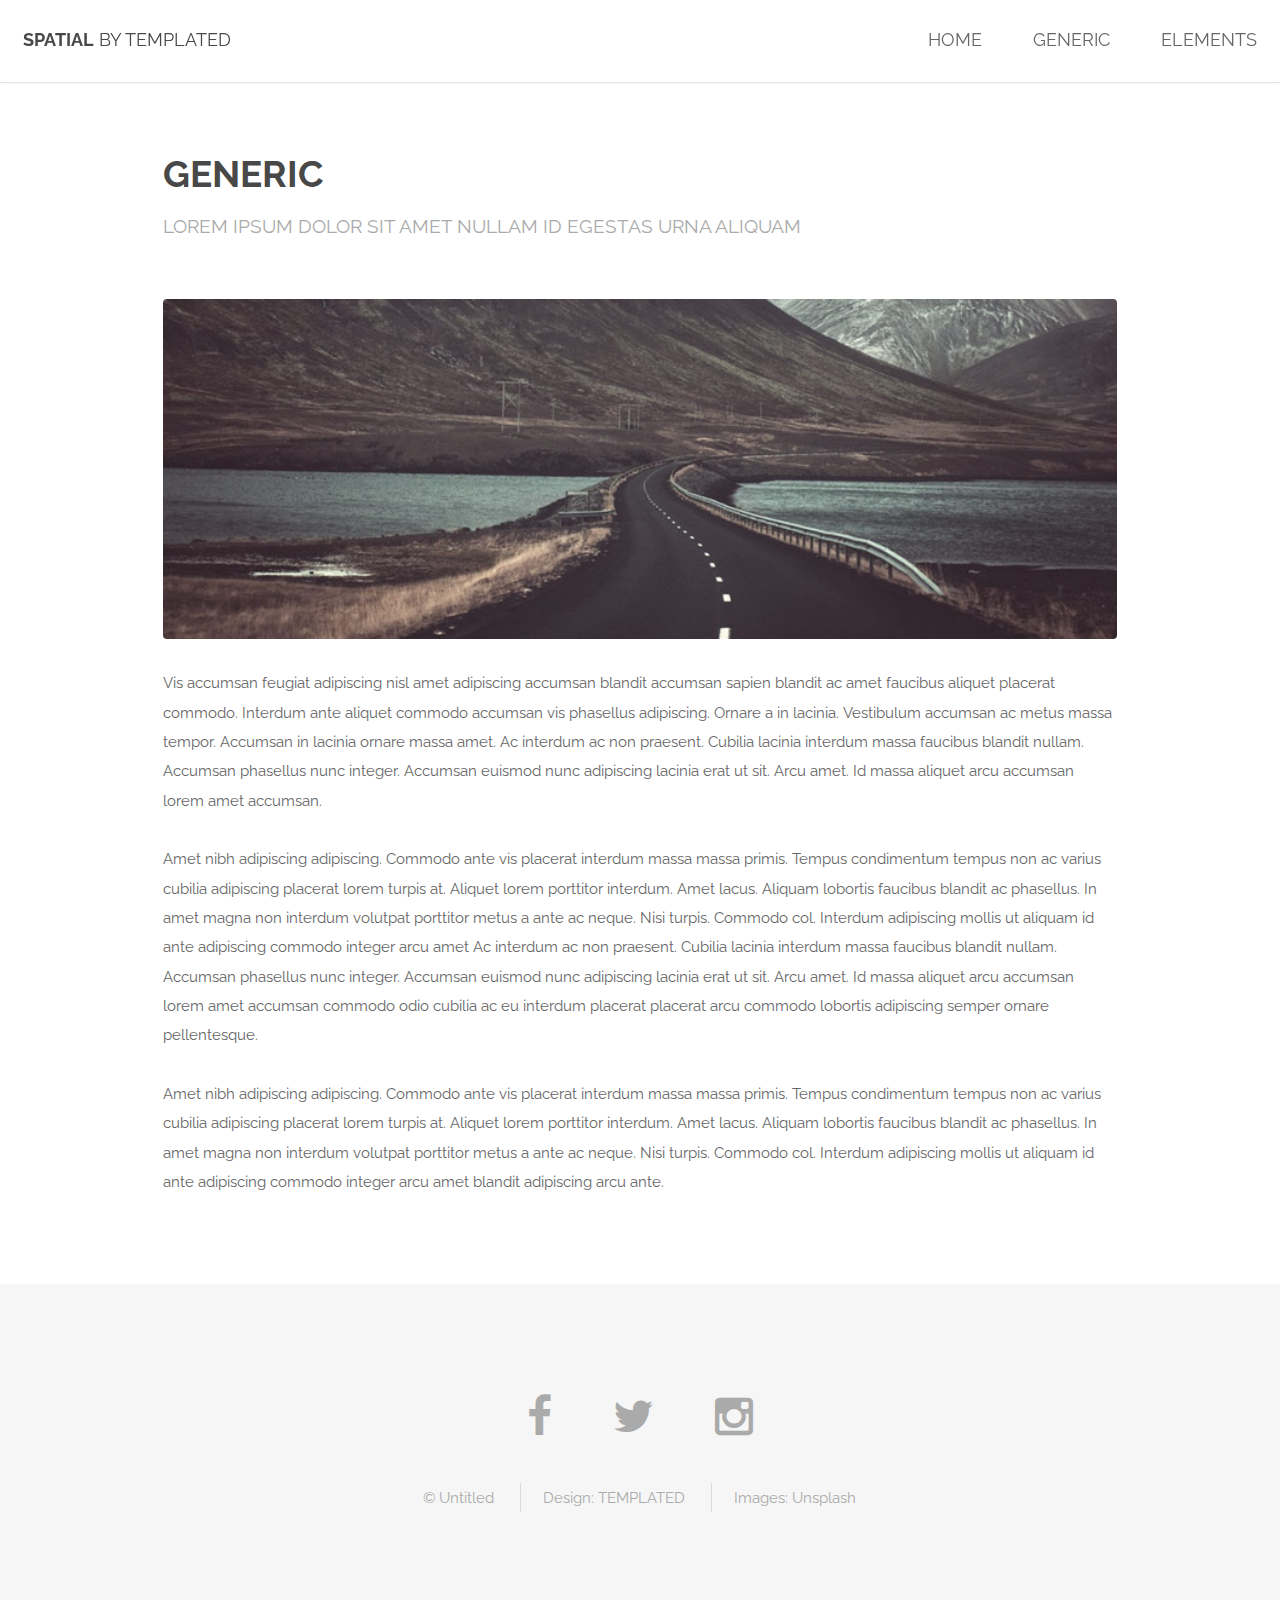
<file: generic.html>
<!DOCTYPE HTML>
<!--
	Spatial by TEMPLATED
	templated.co @templatedco
	Released for free under the Creative Commons Attribution 3.0 license (templated.co/license)
-->
<html>
	<head>
		<title>Generic - Spatial by TEMPLATED</title>
		<meta charset="utf-8" />
		<meta name="viewport" content="width=device-width, initial-scale=1" />
		<link rel="stylesheet" href="assets/css/main.css" />
	</head>
	<body>

		<!-- Header -->
			<header id="header">
				<h1><strong><a href="index.html">Spatial</a></strong> by Templated</h1>
				<nav id="nav">
					<ul>
						<li><a href="index.html">Home</a></li>
						<li><a href="generic.html">Generic</a></li>
						<li><a href="elements.html">Elements</a></li>
					</ul>
				</nav>
			</header>

			<a href="#menu" class="navPanelToggle"><span class="fa fa-bars"></span></a>

		<!-- Main -->
			<section id="main" class="wrapper">
				<div class="container">

					<header class="major special">
						<h2>Generic</h2>
						<p>Lorem ipsum dolor sit amet nullam id egestas urna aliquam</p>
					</header>

					<a href="#" class="image fit"><img src="images/pic01.jpg" alt="" /></a>
					<p>Vis accumsan feugiat adipiscing nisl amet adipiscing accumsan blandit accumsan sapien blandit ac amet faucibus aliquet placerat commodo. Interdum ante aliquet commodo accumsan vis phasellus adipiscing. Ornare a in lacinia. Vestibulum accumsan ac metus massa tempor. Accumsan in lacinia ornare massa amet. Ac interdum ac non praesent. Cubilia lacinia interdum massa faucibus blandit nullam. Accumsan phasellus nunc integer. Accumsan euismod nunc adipiscing lacinia erat ut sit. Arcu amet. Id massa aliquet arcu accumsan lorem amet accumsan.</p>
					<p>Amet nibh adipiscing adipiscing. Commodo ante vis placerat interdum massa massa primis. Tempus condimentum tempus non ac varius cubilia adipiscing placerat lorem turpis at. Aliquet lorem porttitor interdum. Amet lacus. Aliquam lobortis faucibus blandit ac phasellus. In amet magna non interdum volutpat porttitor metus a ante ac neque. Nisi turpis. Commodo col. Interdum adipiscing mollis ut aliquam id ante adipiscing commodo integer arcu amet Ac interdum ac non praesent. Cubilia lacinia interdum massa faucibus blandit nullam. Accumsan phasellus nunc integer. Accumsan euismod nunc adipiscing lacinia erat ut sit. Arcu amet. Id massa aliquet arcu accumsan lorem amet accumsan commodo odio cubilia ac eu interdum placerat placerat arcu commodo lobortis adipiscing semper ornare pellentesque.</p>
					<p>Amet nibh adipiscing adipiscing. Commodo ante vis placerat interdum massa massa primis. Tempus condimentum tempus non ac varius cubilia adipiscing placerat lorem turpis at. Aliquet lorem porttitor interdum. Amet lacus. Aliquam lobortis faucibus blandit ac phasellus. In amet magna non interdum volutpat porttitor metus a ante ac neque. Nisi turpis. Commodo col. Interdum adipiscing mollis ut aliquam id ante adipiscing commodo integer arcu amet blandit adipiscing arcu ante.</p>

				</div>
			</section>

		<!-- Footer -->
			<footer id="footer">
				<div class="container">
					<ul class="icons">
						<li><a href="#" class="icon fa-facebook"></a></li>
						<li><a href="#" class="icon fa-twitter"></a></li>
						<li><a href="#" class="icon fa-instagram"></a></li>
					</ul>
					<ul class="copyright">
						<li>&copy; Untitled</li>
						<li>Design: <a href="http://templated.co">TEMPLATED</a></li>
						<li>Images: <a href="http://unsplash.com">Unsplash</a></li>
					</ul>
				</div>
			</footer>

		<!-- Scripts -->
			<script src="assets/js/jquery.min.js"></script>
			<script src="assets/js/skel.min.js"></script>
			<script src="assets/js/util.js"></script>
			<script src="assets/js/main.js"></script>

	</body>
</html>
</file>
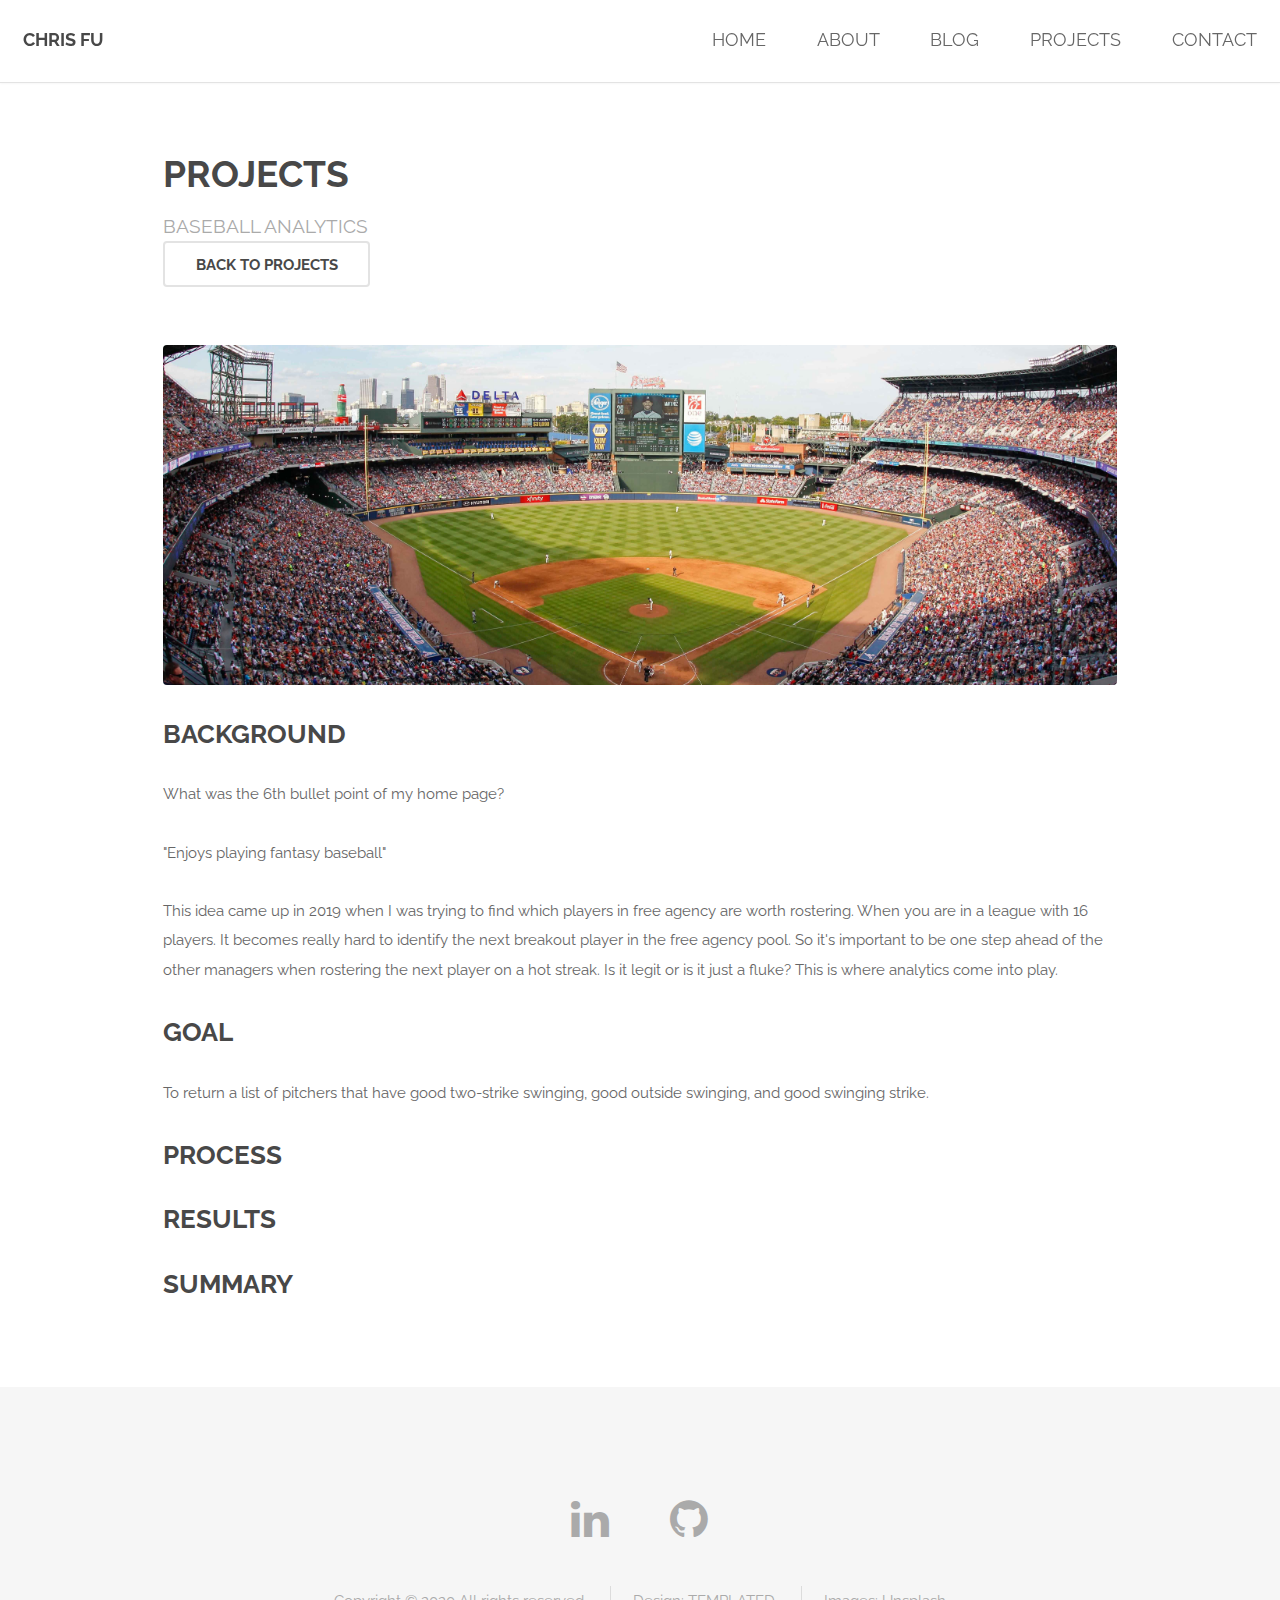
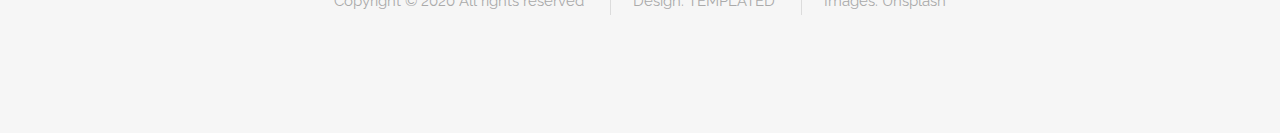
<file: projects-baseball.html>
<!DOCTYPE HTML>
<!--
	Spatial by TEMPLATED
	templated.co @templatedco
	Released for free under the Creative Commons Attribution 3.0 license (templated.co/license)
-->
<html>
	<head>
		<title>Projects - Baseball Analytics</title>
		<meta charset="utf-8" />
		<meta name="viewport" content="width=device-width, initial-scale=1" />
		<link rel="stylesheet" href="assets/css/main.css" />
	</head>
	<body>

		<!-- Header -->
			<header id="header">
				<h1><strong><a href="index.html">Chris Fu</a></strong></h1>
				<nav id="nav">
					<ul>
						<li><a href="index.html">Home</a></li>
						<li><a href="about.html">About</a></li>
                        <li><a href="blog.html">Blog</a></li>
                        <li><a href="projects.html">Projects</a></li>
						<li><a href="contact.html">Contact</a></li>
					</ul>
				</nav>
			</header>

			<a href="#menu" class="navPanelToggle"><span class="fa fa-bars"></span></a>

		<!-- Main -->
			<section id="main" class="wrapper">
				<div class="container">

					<header class="major special">
						<h2>Projects</h2>
                        <p>Baseball Analytics</p>
                        <a href="projects.html" class="button alt">Back to Projects</a>
					</header>

					<a class="image fit"><img src="images/project-baseball-turner-cropped.jpg" alt="" /></a>
                    
                    <h2>Background</h2>
                    <p>What was the 6th bullet point of my home page?</p>
					
					<p>"Enjoys playing fantasy baseball"</p>

                    <p>This idea came up in 2019 when I was trying to find which players in free agency are worth rostering. When you are in a league with 16 players. It becomes really hard to identify the next breakout player in the free agency pool. So it's important to be one step ahead of the other managers when rostering the next player on a hot streak. Is it legit or is it just a fluke? This is where analytics come into play. </p>
                    
                    <h2>Goal</h2>

                    <p>To return a list of pitchers that have good two-strike swinging, good outside swinging, and good swinging strike.</p>

                    <h2>Process</h2>

                    <h2>Results</h2>

                    <h2>Summary</h2>

				</div>
			</section>

		<!-- Footer -->
        <footer id="footer">
            <div class="container">
                <ul class="icons">
                    <li><a href="https://www.linkedin.com/in/chrisrfu/" class="icon fa-linkedin"></a></li>
                    <li><a href="https://github.com/chrisrfu" class="icon fa-github"></a></li>
                </ul>
                <ul class="copyright">
                    <li>Copyright &copy; 2020 All rights reserved</li>
                    <li>Design: <a href="http://templated.co">TEMPLATED</a></li>
                    <li>Images: <a href="http://unsplash.com">Unsplash</a></li>
                </ul>
            </div>
        </footer>

    <!-- Scripts -->
        <script src="assets/js/jquery.min.js"></script>
        <script src="assets/js/skel.min.js"></script>
        <script src="assets/js/util.js"></script>
        <script src="assets/js/main.js"></script>

	</body>
</html>
</file>
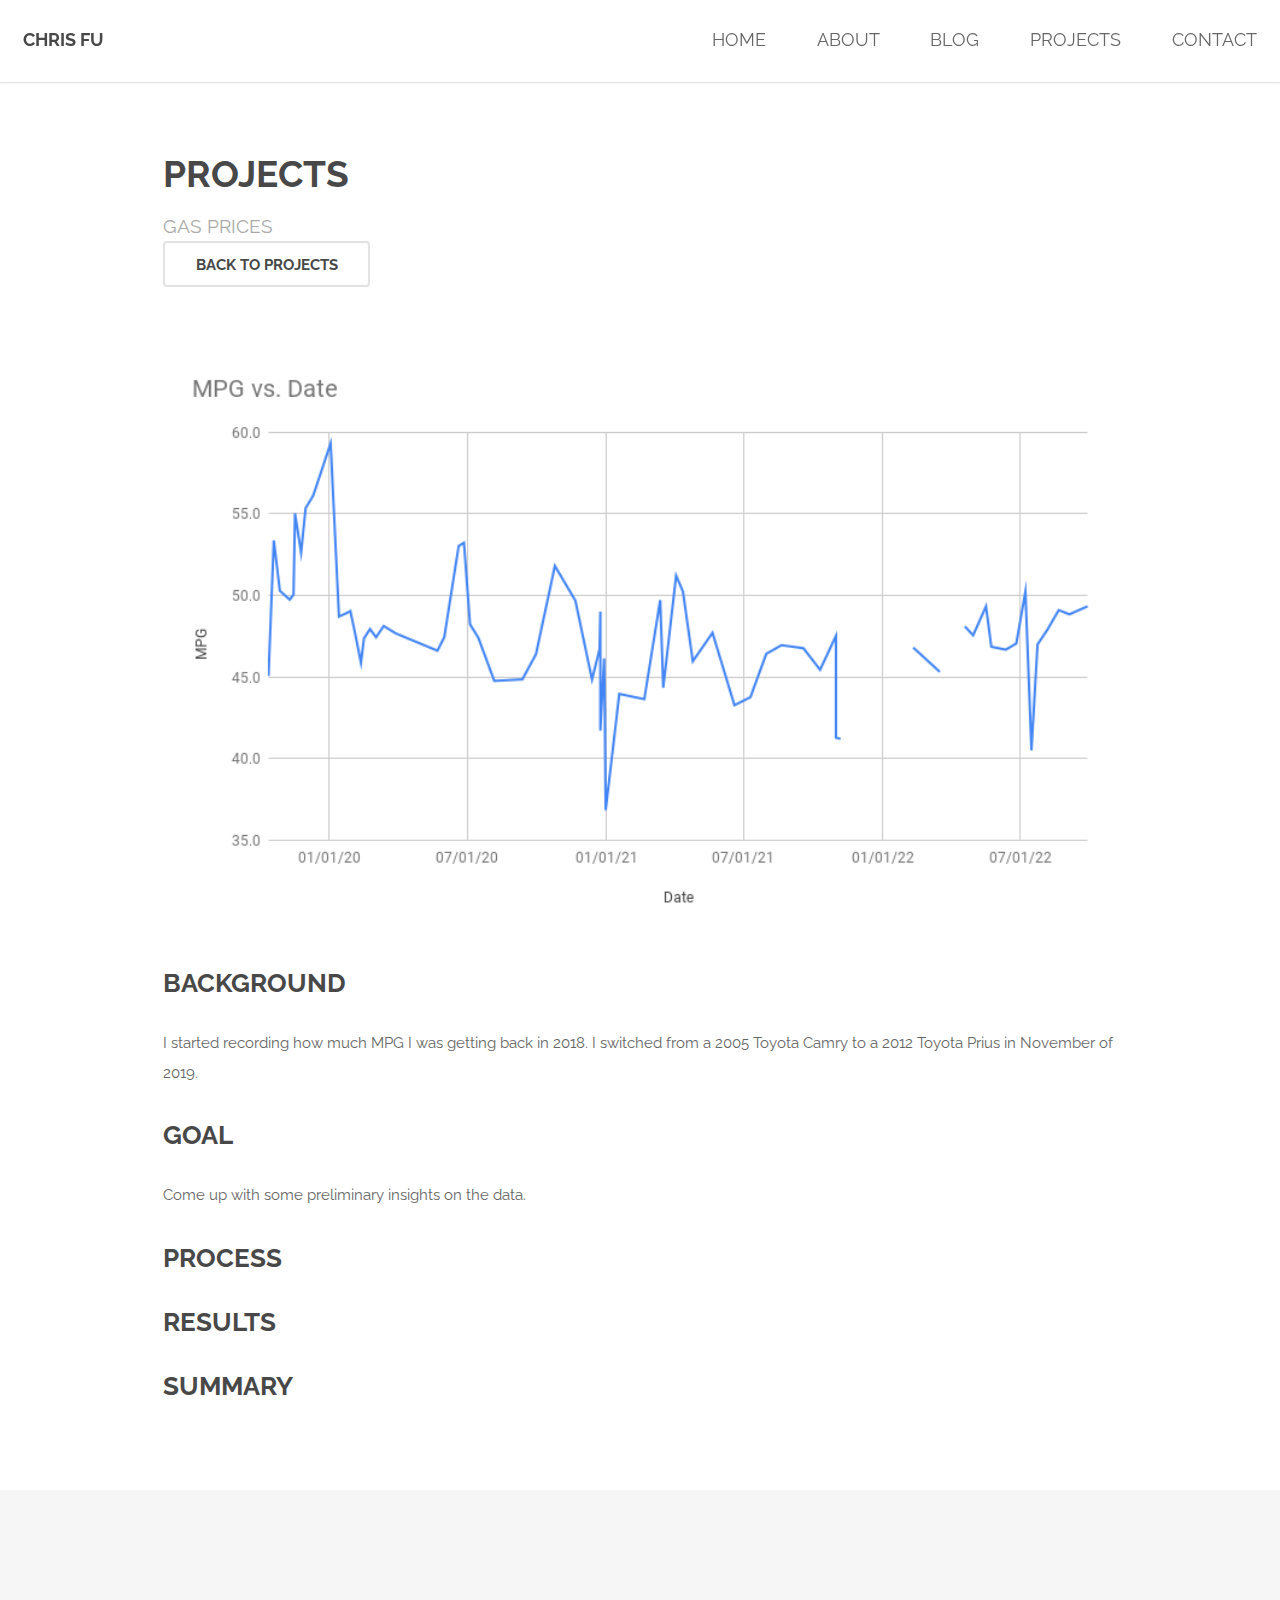
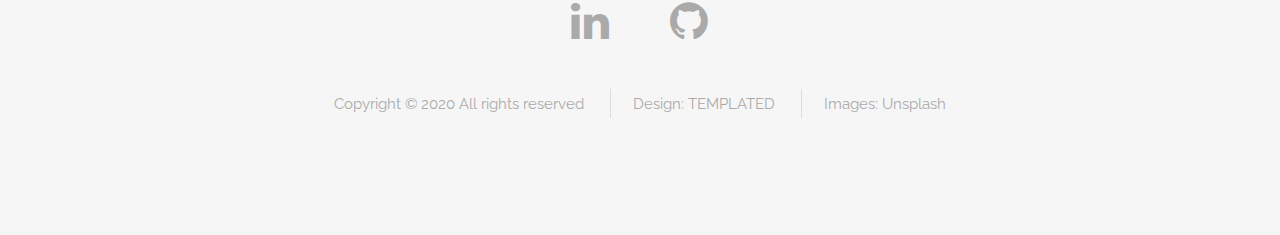
<file: projects-gas.html>
<!DOCTYPE HTML>
<!--
	Spatial by TEMPLATED
	templated.co @templatedco
	Released for free under the Creative Commons Attribution 3.0 license (templated.co/license)
-->
<html>
	<head>
		<title>Projects - Baseball Analytics</title>
		<meta charset="utf-8" />
		<meta name="viewport" content="width=device-width, initial-scale=1" />
		<link rel="stylesheet" href="assets/css/main.css" />
	</head>
	<body>

		<!-- Header -->
			<header id="header">
				<h1><strong><a href="index.html">Chris Fu</a></strong></h1>
				<nav id="nav">
					<ul>
						<li><a href="index.html">Home</a></li>
						<li><a href="about.html">About</a></li>
                        <li><a href="blog.html">Blog</a></li>
                        <li><a href="projects.html">Projects</a></li>
						<li><a href="contact.html">Contact</a></li>
					</ul>
				</nav>
			</header>

			<a href="#menu" class="navPanelToggle"><span class="fa fa-bars"></span></a>

		<!-- Main -->
			<section id="main" class="wrapper">
				<div class="container">

					<header class="major special">
						<h2>Projects</h2>
                        <p>Gas Prices</p>
                        <a href="projects.html" class="button alt">Back to Projects</a>
					</header>

					<a class="image fit"><img src="images/projects-mpg-vs-date.png" alt="" /></a>
                    
                    <h2>Background</h2>

                    <p>I started recording how much MPG I was getting back in 2018. I switched from a 2005 Toyota Camry to a 2012 Toyota Prius in November of 2019. </p>
                    
                    <h2>Goal</h2>

                    <p>Come up with some preliminary insights on the data.</p>

                    <h2>Process</h2>

                    <h2>Results</h2>

                    <h2>Summary</h2>

				</div>
			</section>

		<!-- Footer -->
        <footer id="footer">
            <div class="container">
                <ul class="icons">
                    <li><a href="https://www.linkedin.com/in/chrisrfu/" class="icon fa-linkedin"></a></li>
                    <li><a href="https://github.com/chrisrfu" class="icon fa-github"></a></li>
                </ul>
                <ul class="copyright">
                    <li>Copyright &copy; 2020 All rights reserved</li>
                    <li>Design: <a href="http://templated.co">TEMPLATED</a></li>
                    <li>Images: <a href="http://unsplash.com">Unsplash</a></li>
                </ul>
            </div>
        </footer>

    <!-- Scripts -->
        <script src="assets/js/jquery.min.js"></script>
        <script src="assets/js/skel.min.js"></script>
        <script src="assets/js/util.js"></script>
        <script src="assets/js/main.js"></script>

	</body>
</html>
</file>
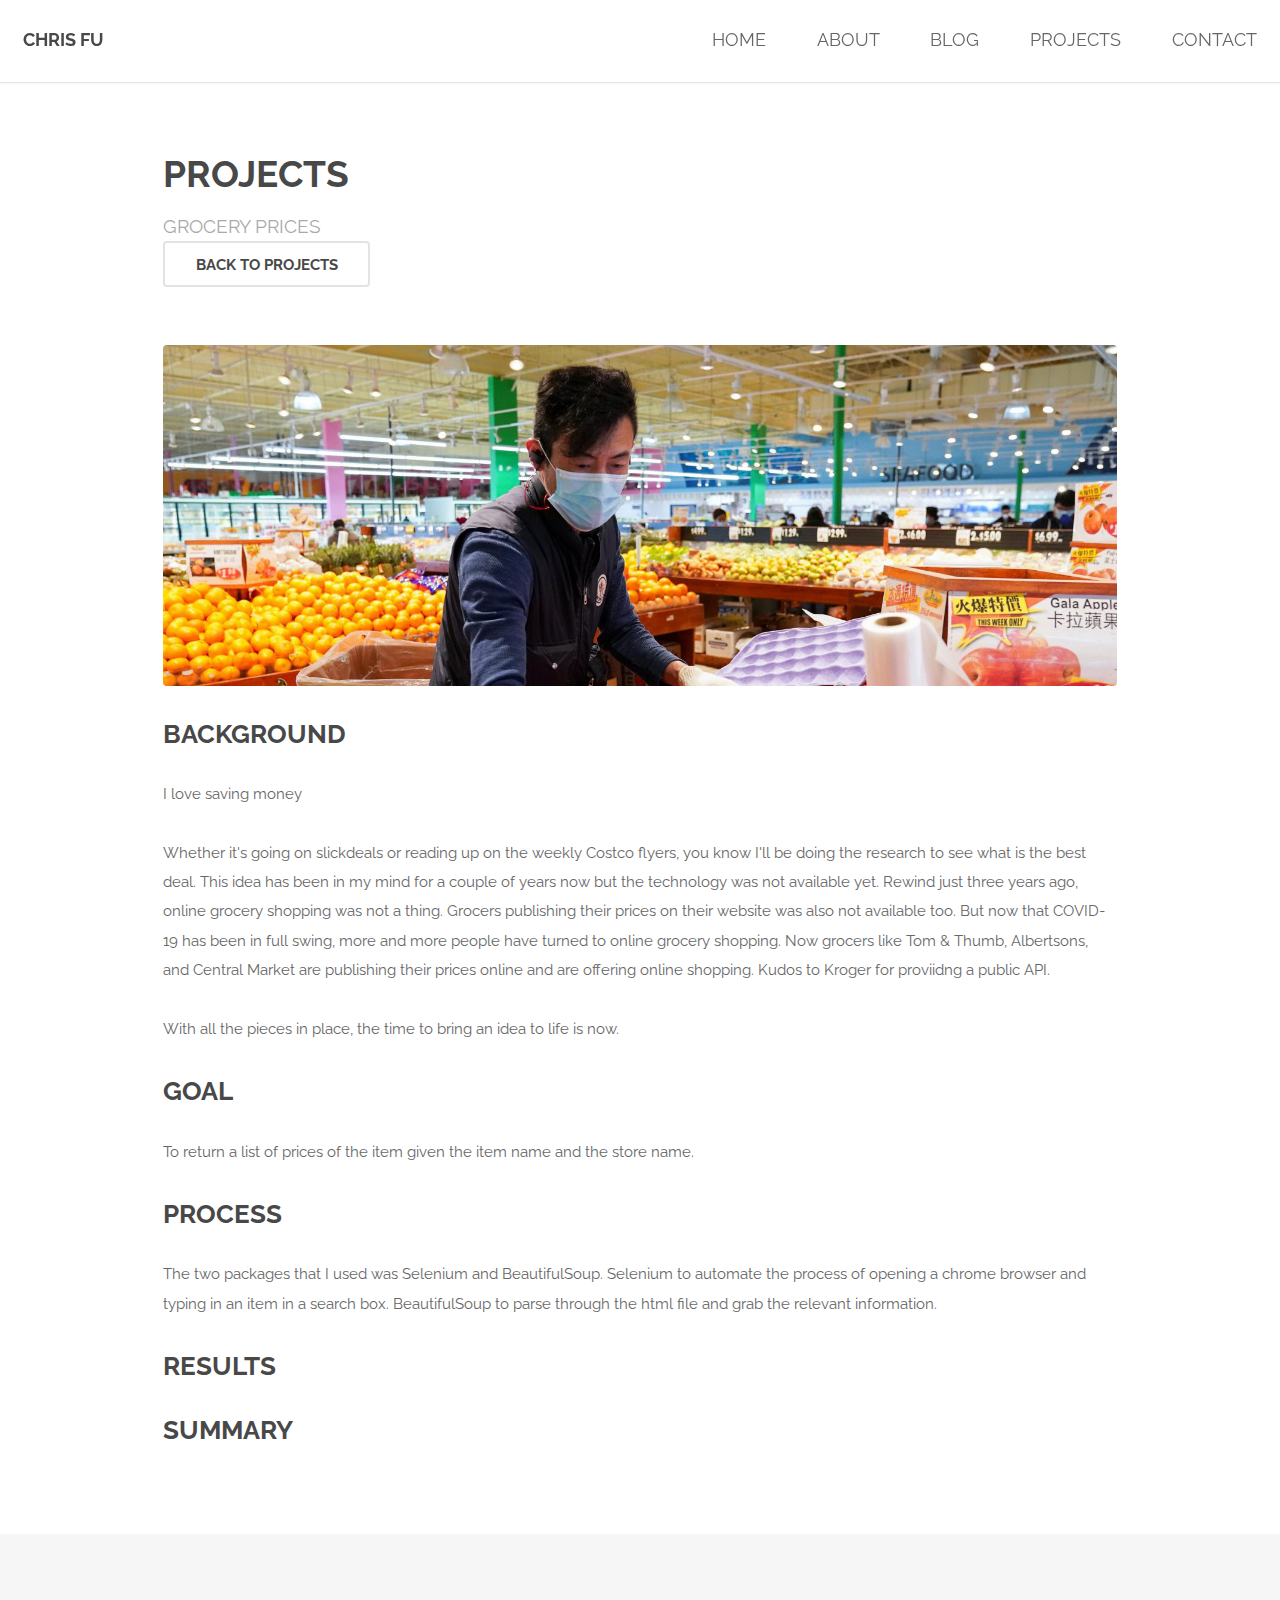
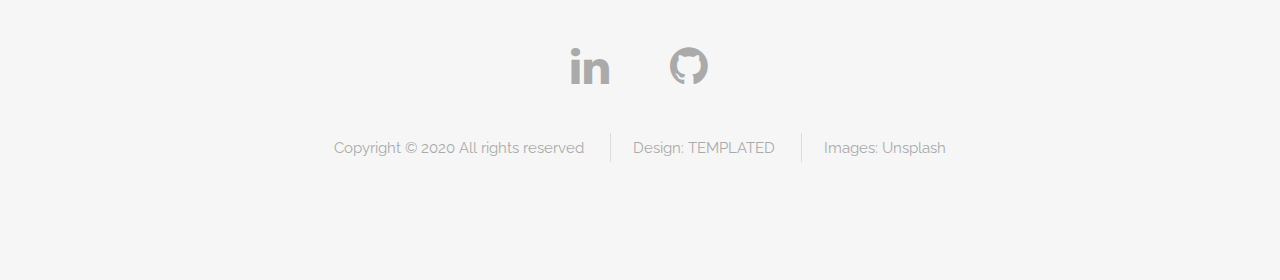
<file: projects-grocery.html>
<!DOCTYPE HTML>
<!--
	Spatial by TEMPLATED
	templated.co @templatedco
	Released for free under the Creative Commons Attribution 3.0 license (templated.co/license)
-->
<html>
	<head>
		<title>Projects - Grocery Prices</title>
		<meta charset="utf-8" />
		<meta name="viewport" content="width=device-width, initial-scale=1" />
		<link rel="stylesheet" href="assets/css/main.css" />
	</head>
	<body>

		<!-- Header -->
			<header id="header">
				<h1><strong><a href="index.html">Chris Fu</a></strong></h1>
				<nav id="nav">
					<ul>
						<li><a href="index.html">Home</a></li>
						<li><a href="about.html">About</a></li>
                        <li><a href="blog.html">Blog</a></li>
                        <li><a href="projects.html">Projects</a></li>
						<li><a href="contact.html">Contact</a></li>
					</ul>
				</nav>
			</header>

			<a href="#menu" class="navPanelToggle"><span class="fa fa-bars"></span></a>
            
		<!-- Main -->
			<section id="main" class="wrapper">
                
				<div class="container">
					<header class="major special">
						<h2>Projects</h2>
                        <p>Grocery Prices</p>
                        <a href="projects.html" class="button alt">Back to Projects</a>
					</header>

					<a class="image fit"><img src="images/project-grocery-wide-cropped.jpg" alt="" /></a>
                    <h2>Background</h2>

                    <p>I love saving money</p>
					
					<p>Whether it's going on slickdeals or reading up on the weekly Costco flyers, you know I'll be doing the research to see what is the best deal. This idea has been in my mind for a couple of years now but the technology was not available yet. Rewind just three years ago, online grocery shopping was not a thing. Grocers publishing their prices on their website was also not available too. But now that COVID-19 has been in full swing, more and more people have turned to online grocery shopping. Now grocers like Tom & Thumb, Albertsons, and Central Market are publishing their prices online and are offering online shopping. Kudos to Kroger for proviidng a public API. </p>

                    <p>With all the pieces in place, the time to bring an idea to life is now. </p>
					
                    <h2>Goal</h2>

                    <p>To return a list of prices of the item given the item name and the store name.</p>
                    

                    <h2>Process</h2>

                    <p>The two packages that I used was Selenium and BeautifulSoup. Selenium to automate the process of opening a chrome browser and typing in an item in a search box. BeautifulSoup to parse through the html file and grab the relevant information.</p>

                    <h2>Results</h2>

                    <h2>Summary</h2>

                    
                    


				</div>
			</section>

		<!-- Footer -->
        <footer id="footer">
            <div class="container">
                <ul class="icons">
                    <li><a href="https://www.linkedin.com/in/chrisrfu/" class="icon fa-linkedin"></a></li>
                    <li><a href="https://github.com/chrisrfu" class="icon fa-github"></a></li>
                </ul>
                <ul class="copyright">
                    <li>Copyright &copy; 2020 All rights reserved</li>
                    <li>Design: <a href="http://templated.co">TEMPLATED</a></li>
                    <li>Images: <a href="http://unsplash.com">Unsplash</a></li>
                </ul>
            </div>
        </footer>

    <!-- Scripts -->
        <script src="assets/js/jquery.min.js"></script>
        <script src="assets/js/skel.min.js"></script>
        <script src="assets/js/util.js"></script>
        <script src="assets/js/main.js"></script>

	</body>
</html>
</file>
<file: assets/css/main.css>
@import url(font-awesome.min.css);
@import url(https://fonts.googleapis.com/css?family=Raleway:400,700);

/*
	Spatial by TEMPLATED
	templated.co @templatedco
	Released for free under the Creative Commons Attribution 3.0 license (templated.co/license)
*/

/* Reset */

	html, body, div, span, applet, object, iframe, h1, h2, h3, h4, h5, h6, p, blockquote, pre, a, abbr, acronym, address, big, cite, code, del, dfn, em, img, ins, kbd, q, s, samp, small, strike, strong, sub, sup, tt, var, b, u, i, center, dl, dt, dd, ol, ul, li, fieldset, form, label, legend, table, caption, tbody, tfoot, thead, tr, th, td, article, aside, canvas, details, embed, figure, figcaption, footer, header, hgroup, menu, nav, output, ruby, section, summary, time, mark, audio, video {
		margin: 0;
		padding: 0;
		border: 0;
		font-size: 100%;
		font: inherit;
		vertical-align: baseline;
	}

	article, aside, details, figcaption, figure, footer, header, hgroup, menu, nav, section {
		display: block;
	}

	body {
		line-height: 1;
	}

	ol, ul {
		list-style: none;
	}

	blockquote, q {
		quotes: none;
	}

	blockquote:before, blockquote:after, q:before, q:after {
		content: '';
		content: none;
	}

	table {
		border-collapse: collapse;
		border-spacing: 0;
	}

	body {
		-webkit-text-size-adjust: none;
	}

/* Box Model */

	*, *:before, *:after {
		-moz-box-sizing: border-box;
		-webkit-box-sizing: border-box;
		box-sizing: border-box;
	}

/* Containers */

	.container {
		margin-left: auto;
		margin-right: auto;
	}

	.container.\31 25\25 {
		width: 100%;
		max-width: 100em;
		min-width: 80em;
	}

	.container.\37 5\25 {
		width: 60em;
	}

	.container.\35 0\25 {
		width: 40em;
	}

	.container.\32 5\25 {
		width: 20em;
	}

	.container {
		width: 80em;
	}

	@media screen and (max-width: 1680px) {

		.container.\31 25\25 {
			width: 100%;
			max-width: 100em;
			min-width: 80em;
		}

		.container.\37 5\25 {
			width: 60em;
		}

		.container.\35 0\25 {
			width: 40em;
		}

		.container.\32 5\25 {
			width: 20em;
		}

		.container {
			width: 80em;
		}

	}

	@media screen and (max-width: 1280px) {

		.container.\31 25\25 {
			width: 100%;
			max-width: 81.25em;
			min-width: 65em;
		}

		.container.\37 5\25 {
			width: 48.75em;
		}

		.container.\35 0\25 {
			width: 32.5em;
		}

		.container.\32 5\25 {
			width: 16.25em;
		}

		.container {
			width: 65em;
		}

	}

	@media screen and (max-width: 980px) {

		.container.\31 25\25 {
			width: 100%;
			max-width: 112.5%;
			min-width: 90%;
		}

		.container.\37 5\25 {
			width: 67.5%;
		}

		.container.\35 0\25 {
			width: 45%;
		}

		.container.\32 5\25 {
			width: 22.5%;
		}

		.container {
			width: 90%;
		}

	}

	@media screen and (max-width: 736px) {

		.container.\31 25\25 {
			width: 100%;
			max-width: 112.5%;
			min-width: 90%;
		}

		.container.\37 5\25 {
			width: 67.5%;
		}

		.container.\35 0\25 {
			width: 45%;
		}

		.container.\32 5\25 {
			width: 22.5%;
		}

		.container {
			width: 90% !important;
		}

	}

	@media screen and (max-width: 480px) {

		.container.\31 25\25 {
			width: 100%;
			max-width: 112.5%;
			min-width: 90%;
		}

		.container.\37 5\25 {
			width: 67.5%;
		}

		.container.\35 0\25 {
			width: 45%;
		}

		.container.\32 5\25 {
			width: 22.5%;
		}

		.container {
			width: 90% !important;
		}

	}

/* Grid */

	.row {
		border-bottom: solid 1px transparent;
		-moz-box-sizing: border-box;
		-webkit-box-sizing: border-box;
		box-sizing: border-box;
	}

	.row > * {
		float: left;
		-moz-box-sizing: border-box;
		-webkit-box-sizing: border-box;
		box-sizing: border-box;
	}

	.row:after, .row:before {
		content: '';
		display: block;
		clear: both;
		height: 0;
	}

	.row.uniform > * > :first-child {
		margin-top: 0;
	}

	.row.uniform > * > :last-child {
		margin-bottom: 0;
	}

	.row.\30 \25 > * {
		padding: 0 0 0 0em;
	}

	.row.\30 \25 {
		margin: 0 0 -1px 0em;
	}

	.row.uniform.\30 \25 > * {
		padding: 0em 0 0 0em;
	}

	.row.uniform.\30 \25 {
		margin: 0em 0 -1px 0em;
	}

	.row > * {
		padding: 0 0 0 2em;
	}

	.row {
		margin: 0 0 -1px -2em;
	}

	.row.uniform > * {
		padding: 2em 0 0 2em;
	}

	.row.uniform {
		margin: -2em 0 -1px -2em;
	}

	.row.\32 00\25 > * {
		padding: 0 0 0 4em;
	}

	.row.\32 00\25 {
		margin: 0 0 -1px -4em;
	}

	.row.uniform.\32 00\25 > * {
		padding: 4em 0 0 4em;
	}

	.row.uniform.\32 00\25 {
		margin: -4em 0 -1px -4em;
	}

	.row.\31 50\25 > * {
		padding: 0 0 0 3em;
	}

	.row.\31 50\25 {
		margin: 0 0 -1px -3em;
	}

	.row.uniform.\31 50\25 > * {
		padding: 3em 0 0 3em;
	}

	.row.uniform.\31 50\25 {
		margin: -3em 0 -1px -3em;
	}

	.row.\35 0\25 > * {
		padding: 0 0 0 1em;
	}

	.row.\35 0\25 {
		margin: 0 0 -1px -1em;
	}

	.row.uniform.\35 0\25 > * {
		padding: 1em 0 0 1em;
	}

	.row.uniform.\35 0\25 {
		margin: -1em 0 -1px -1em;
	}

	.row.\32 5\25 > * {
		padding: 0 0 0 0.5em;
	}

	.row.\32 5\25 {
		margin: 0 0 -1px -0.5em;
	}

	.row.uniform.\32 5\25 > * {
		padding: 0.5em 0 0 0.5em;
	}

	.row.uniform.\32 5\25 {
		margin: -0.5em 0 -1px -0.5em;
	}

	.\31 2u, .\31 2u\24 {
		width: 100%;
		clear: none;
		margin-left: 0;
	}

	.\31 1u, .\31 1u\24 {
		width: 91.6666666667%;
		clear: none;
		margin-left: 0;
	}

	.\31 0u, .\31 0u\24 {
		width: 83.3333333333%;
		clear: none;
		margin-left: 0;
	}

	.\39 u, .\39 u\24 {
		width: 75%;
		clear: none;
		margin-left: 0;
	}

	.\38 u, .\38 u\24 {
		width: 66.6666666667%;
		clear: none;
		margin-left: 0;
	}

	.\37 u, .\37 u\24 {
		width: 58.3333333333%;
		clear: none;
		margin-left: 0;
	}

	.\36 u, .\36 u\24 {
		width: 50%;
		clear: none;
		margin-left: 0;
	}

	.\35 u, .\35 u\24 {
		width: 41.6666666667%;
		clear: none;
		margin-left: 0;
	}

	.\34 u, .\34 u\24 {
		width: 33.3333333333%;
		clear: none;
		margin-left: 0;
	}

	.\33 u, .\33 u\24 {
		width: 25%;
		clear: none;
		margin-left: 0;
	}

	.\32 u, .\32 u\24 {
		width: 16.6666666667%;
		clear: none;
		margin-left: 0;
	}

	.\31 u, .\31 u\24 {
		width: 8.3333333333%;
		clear: none;
		margin-left: 0;
	}

	.\31 2u\24 + *,
	.\31 1u\24 + *,
	.\31 0u\24 + *,
	.\39 u\24 + *,
	.\38 u\24 + *,
	.\37 u\24 + *,
	.\36 u\24 + *,
	.\35 u\24 + *,
	.\34 u\24 + *,
	.\33 u\24 + *,
	.\32 u\24 + *,
	.\31 u\24 + * {
		clear: left;
	}

	.\-11u {
		margin-left: 91.66667%;
	}

	.\-10u {
		margin-left: 83.33333%;
	}

	.\-9u {
		margin-left: 75%;
	}

	.\-8u {
		margin-left: 66.66667%;
	}

	.\-7u {
		margin-left: 58.33333%;
	}

	.\-6u {
		margin-left: 50%;
	}

	.\-5u {
		margin-left: 41.66667%;
	}

	.\-4u {
		margin-left: 33.33333%;
	}

	.\-3u {
		margin-left: 25%;
	}

	.\-2u {
		margin-left: 16.66667%;
	}

	.\-1u {
		margin-left: 8.33333%;
	}

	@media screen and (max-width: 1680px) {

		.row > * {
			padding: 0 0 0 2em;
		}

		.row {
			margin: 0 0 -1px -2em;
		}

		.row.uniform > * {
			padding: 2em 0 0 2em;
		}

		.row.uniform {
			margin: -2em 0 -1px -2em;
		}

		.row.\32 00\25 > * {
			padding: 0 0 0 4em;
		}

		.row.\32 00\25 {
			margin: 0 0 -1px -4em;
		}

		.row.uniform.\32 00\25 > * {
			padding: 4em 0 0 4em;
		}

		.row.uniform.\32 00\25 {
			margin: -4em 0 -1px -4em;
		}

		.row.\31 50\25 > * {
			padding: 0 0 0 3em;
		}

		.row.\31 50\25 {
			margin: 0 0 -1px -3em;
		}

		.row.uniform.\31 50\25 > * {
			padding: 3em 0 0 3em;
		}

		.row.uniform.\31 50\25 {
			margin: -3em 0 -1px -3em;
		}

		.row.\35 0\25 > * {
			padding: 0 0 0 1em;
		}

		.row.\35 0\25 {
			margin: 0 0 -1px -1em;
		}

		.row.uniform.\35 0\25 > * {
			padding: 1em 0 0 1em;
		}

		.row.uniform.\35 0\25 {
			margin: -1em 0 -1px -1em;
		}

		.row.\32 5\25 > * {
			padding: 0 0 0 0.5em;
		}

		.row.\32 5\25 {
			margin: 0 0 -1px -0.5em;
		}

		.row.uniform.\32 5\25 > * {
			padding: 0.5em 0 0 0.5em;
		}

		.row.uniform.\32 5\25 {
			margin: -0.5em 0 -1px -0.5em;
		}

		.\31 2u\28xlarge\29, .\31 2u\24\28xlarge\29 {
			width: 100%;
			clear: none;
			margin-left: 0;
		}

		.\31 1u\28xlarge\29, .\31 1u\24\28xlarge\29 {
			width: 91.6666666667%;
			clear: none;
			margin-left: 0;
		}

		.\31 0u\28xlarge\29, .\31 0u\24\28xlarge\29 {
			width: 83.3333333333%;
			clear: none;
			margin-left: 0;
		}

		.\39 u\28xlarge\29, .\39 u\24\28xlarge\29 {
			width: 75%;
			clear: none;
			margin-left: 0;
		}

		.\38 u\28xlarge\29, .\38 u\24\28xlarge\29 {
			width: 66.6666666667%;
			clear: none;
			margin-left: 0;
		}

		.\37 u\28xlarge\29, .\37 u\24\28xlarge\29 {
			width: 58.3333333333%;
			clear: none;
			margin-left: 0;
		}

		.\36 u\28xlarge\29, .\36 u\24\28xlarge\29 {
			width: 50%;
			clear: none;
			margin-left: 0;
		}

		.\35 u\28xlarge\29, .\35 u\24\28xlarge\29 {
			width: 41.6666666667%;
			clear: none;
			margin-left: 0;
		}

		.\34 u\28xlarge\29, .\34 u\24\28xlarge\29 {
			width: 33.3333333333%;
			clear: none;
			margin-left: 0;
		}

		.\33 u\28xlarge\29, .\33 u\24\28xlarge\29 {
			width: 25%;
			clear: none;
			margin-left: 0;
		}

		.\32 u\28xlarge\29, .\32 u\24\28xlarge\29 {
			width: 16.6666666667%;
			clear: none;
			margin-left: 0;
		}

		.\31 u\28xlarge\29, .\31 u\24\28xlarge\29 {
			width: 8.3333333333%;
			clear: none;
			margin-left: 0;
		}

		.\31 2u\24\28xlarge\29 + *,
		.\31 1u\24\28xlarge\29 + *,
		.\31 0u\24\28xlarge\29 + *,
		.\39 u\24\28xlarge\29 + *,
		.\38 u\24\28xlarge\29 + *,
		.\37 u\24\28xlarge\29 + *,
		.\36 u\24\28xlarge\29 + *,
		.\35 u\24\28xlarge\29 + *,
		.\34 u\24\28xlarge\29 + *,
		.\33 u\24\28xlarge\29 + *,
		.\32 u\24\28xlarge\29 + *,
		.\31 u\24\28xlarge\29 + * {
			clear: left;
		}

		.\-11u\28xlarge\29 {
			margin-left: 91.66667%;
		}

		.\-10u\28xlarge\29 {
			margin-left: 83.33333%;
		}

		.\-9u\28xlarge\29 {
			margin-left: 75%;
		}

		.\-8u\28xlarge\29 {
			margin-left: 66.66667%;
		}

		.\-7u\28xlarge\29 {
			margin-left: 58.33333%;
		}

		.\-6u\28xlarge\29 {
			margin-left: 50%;
		}

		.\-5u\28xlarge\29 {
			margin-left: 41.66667%;
		}

		.\-4u\28xlarge\29 {
			margin-left: 33.33333%;
		}

		.\-3u\28xlarge\29 {
			margin-left: 25%;
		}

		.\-2u\28xlarge\29 {
			margin-left: 16.66667%;
		}

		.\-1u\28xlarge\29 {
			margin-left: 8.33333%;
		}

	}

	@media screen and (max-width: 1280px) {

		.row > * {
			padding: 0 0 0 1.5em;
		}

		.row {
			margin: 0 0 -1px -1.5em;
		}

		.row.uniform > * {
			padding: 1.5em 0 0 1.5em;
		}

		.row.uniform {
			margin: -1.5em 0 -1px -1.5em;
		}

		.row.\32 00\25 > * {
			padding: 0 0 0 3em;
		}

		.row.\32 00\25 {
			margin: 0 0 -1px -3em;
		}

		.row.uniform.\32 00\25 > * {
			padding: 3em 0 0 3em;
		}

		.row.uniform.\32 00\25 {
			margin: -3em 0 -1px -3em;
		}

		.row.\31 50\25 > * {
			padding: 0 0 0 2.25em;
		}

		.row.\31 50\25 {
			margin: 0 0 -1px -2.25em;
		}

		.row.uniform.\31 50\25 > * {
			padding: 2.25em 0 0 2.25em;
		}

		.row.uniform.\31 50\25 {
			margin: -2.25em 0 -1px -2.25em;
		}

		.row.\35 0\25 > * {
			padding: 0 0 0 0.75em;
		}

		.row.\35 0\25 {
			margin: 0 0 -1px -0.75em;
		}

		.row.uniform.\35 0\25 > * {
			padding: 0.75em 0 0 0.75em;
		}

		.row.uniform.\35 0\25 {
			margin: -0.75em 0 -1px -0.75em;
		}

		.row.\32 5\25 > * {
			padding: 0 0 0 0.375em;
		}

		.row.\32 5\25 {
			margin: 0 0 -1px -0.375em;
		}

		.row.uniform.\32 5\25 > * {
			padding: 0.375em 0 0 0.375em;
		}

		.row.uniform.\32 5\25 {
			margin: -0.375em 0 -1px -0.375em;
		}

		.\31 2u\28large\29, .\31 2u\24\28large\29 {
			width: 100%;
			clear: none;
			margin-left: 0;
		}

		.\31 1u\28large\29, .\31 1u\24\28large\29 {
			width: 91.6666666667%;
			clear: none;
			margin-left: 0;
		}

		.\31 0u\28large\29, .\31 0u\24\28large\29 {
			width: 83.3333333333%;
			clear: none;
			margin-left: 0;
		}

		.\39 u\28large\29, .\39 u\24\28large\29 {
			width: 75%;
			clear: none;
			margin-left: 0;
		}

		.\38 u\28large\29, .\38 u\24\28large\29 {
			width: 66.6666666667%;
			clear: none;
			margin-left: 0;
		}

		.\37 u\28large\29, .\37 u\24\28large\29 {
			width: 58.3333333333%;
			clear: none;
			margin-left: 0;
		}

		.\36 u\28large\29, .\36 u\24\28large\29 {
			width: 50%;
			clear: none;
			margin-left: 0;
		}

		.\35 u\28large\29, .\35 u\24\28large\29 {
			width: 41.6666666667%;
			clear: none;
			margin-left: 0;
		}

		.\34 u\28large\29, .\34 u\24\28large\29 {
			width: 33.3333333333%;
			clear: none;
			margin-left: 0;
		}

		.\33 u\28large\29, .\33 u\24\28large\29 {
			width: 25%;
			clear: none;
			margin-left: 0;
		}

		.\32 u\28large\29, .\32 u\24\28large\29 {
			width: 16.6666666667%;
			clear: none;
			margin-left: 0;
		}

		.\31 u\28large\29, .\31 u\24\28large\29 {
			width: 8.3333333333%;
			clear: none;
			margin-left: 0;
		}

		.\31 2u\24\28large\29 + *,
		.\31 1u\24\28large\29 + *,
		.\31 0u\24\28large\29 + *,
		.\39 u\24\28large\29 + *,
		.\38 u\24\28large\29 + *,
		.\37 u\24\28large\29 + *,
		.\36 u\24\28large\29 + *,
		.\35 u\24\28large\29 + *,
		.\34 u\24\28large\29 + *,
		.\33 u\24\28large\29 + *,
		.\32 u\24\28large\29 + *,
		.\31 u\24\28large\29 + * {
			clear: left;
		}

		.\-11u\28large\29 {
			margin-left: 91.66667%;
		}

		.\-10u\28large\29 {
			margin-left: 83.33333%;
		}

		.\-9u\28large\29 {
			margin-left: 75%;
		}

		.\-8u\28large\29 {
			margin-left: 66.66667%;
		}

		.\-7u\28large\29 {
			margin-left: 58.33333%;
		}

		.\-6u\28large\29 {
			margin-left: 50%;
		}

		.\-5u\28large\29 {
			margin-left: 41.66667%;
		}

		.\-4u\28large\29 {
			margin-left: 33.33333%;
		}

		.\-3u\28large\29 {
			margin-left: 25%;
		}

		.\-2u\28large\29 {
			margin-left: 16.66667%;
		}

		.\-1u\28large\29 {
			margin-left: 8.33333%;
		}

	}

	@media screen and (max-width: 980px) {

		.row > * {
			padding: 0 0 0 1.5em;
		}

		.row {
			margin: 0 0 -1px -1.5em;
		}

		.row.uniform > * {
			padding: 1.5em 0 0 1.5em;
		}

		.row.uniform {
			margin: -1.5em 0 -1px -1.5em;
		}

		.row.\32 00\25 > * {
			padding: 0 0 0 3em;
		}

		.row.\32 00\25 {
			margin: 0 0 -1px -3em;
		}

		.row.uniform.\32 00\25 > * {
			padding: 3em 0 0 3em;
		}

		.row.uniform.\32 00\25 {
			margin: -3em 0 -1px -3em;
		}

		.row.\31 50\25 > * {
			padding: 0 0 0 2.25em;
		}

		.row.\31 50\25 {
			margin: 0 0 -1px -2.25em;
		}

		.row.uniform.\31 50\25 > * {
			padding: 2.25em 0 0 2.25em;
		}

		.row.uniform.\31 50\25 {
			margin: -2.25em 0 -1px -2.25em;
		}

		.row.\35 0\25 > * {
			padding: 0 0 0 0.75em;
		}

		.row.\35 0\25 {
			margin: 0 0 -1px -0.75em;
		}

		.row.uniform.\35 0\25 > * {
			padding: 0.75em 0 0 0.75em;
		}

		.row.uniform.\35 0\25 {
			margin: -0.75em 0 -1px -0.75em;
		}

		.row.\32 5\25 > * {
			padding: 0 0 0 0.375em;
		}

		.row.\32 5\25 {
			margin: 0 0 -1px -0.375em;
		}

		.row.uniform.\32 5\25 > * {
			padding: 0.375em 0 0 0.375em;
		}

		.row.uniform.\32 5\25 {
			margin: -0.375em 0 -1px -0.375em;
		}

		.\31 2u\28medium\29, .\31 2u\24\28medium\29 {
			width: 100%;
			clear: none;
			margin-left: 0;
		}

		.\31 1u\28medium\29, .\31 1u\24\28medium\29 {
			width: 91.6666666667%;
			clear: none;
			margin-left: 0;
		}

		.\31 0u\28medium\29, .\31 0u\24\28medium\29 {
			width: 83.3333333333%;
			clear: none;
			margin-left: 0;
		}

		.\39 u\28medium\29, .\39 u\24\28medium\29 {
			width: 75%;
			clear: none;
			margin-left: 0;
		}

		.\38 u\28medium\29, .\38 u\24\28medium\29 {
			width: 66.6666666667%;
			clear: none;
			margin-left: 0;
		}

		.\37 u\28medium\29, .\37 u\24\28medium\29 {
			width: 58.3333333333%;
			clear: none;
			margin-left: 0;
		}

		.\36 u\28medium\29, .\36 u\24\28medium\29 {
			width: 50%;
			clear: none;
			margin-left: 0;
		}

		.\35 u\28medium\29, .\35 u\24\28medium\29 {
			width: 41.6666666667%;
			clear: none;
			margin-left: 0;
		}

		.\34 u\28medium\29, .\34 u\24\28medium\29 {
			width: 33.3333333333%;
			clear: none;
			margin-left: 0;
		}

		.\33 u\28medium\29, .\33 u\24\28medium\29 {
			width: 25%;
			clear: none;
			margin-left: 0;
		}

		.\32 u\28medium\29, .\32 u\24\28medium\29 {
			width: 16.6666666667%;
			clear: none;
			margin-left: 0;
		}

		.\31 u\28medium\29, .\31 u\24\28medium\29 {
			width: 8.3333333333%;
			clear: none;
			margin-left: 0;
		}

		.\31 2u\24\28medium\29 + *,
		.\31 1u\24\28medium\29 + *,
		.\31 0u\24\28medium\29 + *,
		.\39 u\24\28medium\29 + *,
		.\38 u\24\28medium\29 + *,
		.\37 u\24\28medium\29 + *,
		.\36 u\24\28medium\29 + *,
		.\35 u\24\28medium\29 + *,
		.\34 u\24\28medium\29 + *,
		.\33 u\24\28medium\29 + *,
		.\32 u\24\28medium\29 + *,
		.\31 u\24\28medium\29 + * {
			clear: left;
		}

		.\-11u\28medium\29 {
			margin-left: 91.66667%;
		}

		.\-10u\28medium\29 {
			margin-left: 83.33333%;
		}

		.\-9u\28medium\29 {
			margin-left: 75%;
		}

		.\-8u\28medium\29 {
			margin-left: 66.66667%;
		}

		.\-7u\28medium\29 {
			margin-left: 58.33333%;
		}

		.\-6u\28medium\29 {
			margin-left: 50%;
		}

		.\-5u\28medium\29 {
			margin-left: 41.66667%;
		}

		.\-4u\28medium\29 {
			margin-left: 33.33333%;
		}

		.\-3u\28medium\29 {
			margin-left: 25%;
		}

		.\-2u\28medium\29 {
			margin-left: 16.66667%;
		}

		.\-1u\28medium\29 {
			margin-left: 8.33333%;
		}

	}

	@media screen and (max-width: 736px) {

		.row > * {
			padding: 0 0 0 1.25em;
		}

		.row {
			margin: 0 0 -1px -1.25em;
		}

		.row.uniform > * {
			padding: 1.25em 0 0 1.25em;
		}

		.row.uniform {
			margin: -1.25em 0 -1px -1.25em;
		}

		.row.\32 00\25 > * {
			padding: 0 0 0 2.5em;
		}

		.row.\32 00\25 {
			margin: 0 0 -1px -2.5em;
		}

		.row.uniform.\32 00\25 > * {
			padding: 2.5em 0 0 2.5em;
		}

		.row.uniform.\32 00\25 {
			margin: -2.5em 0 -1px -2.5em;
		}

		.row.\31 50\25 > * {
			padding: 0 0 0 1.875em;
		}

		.row.\31 50\25 {
			margin: 0 0 -1px -1.875em;
		}

		.row.uniform.\31 50\25 > * {
			padding: 1.875em 0 0 1.875em;
		}

		.row.uniform.\31 50\25 {
			margin: -1.875em 0 -1px -1.875em;
		}

		.row.\35 0\25 > * {
			padding: 0 0 0 0.625em;
		}

		.row.\35 0\25 {
			margin: 0 0 -1px -0.625em;
		}

		.row.uniform.\35 0\25 > * {
			padding: 0.625em 0 0 0.625em;
		}

		.row.uniform.\35 0\25 {
			margin: -0.625em 0 -1px -0.625em;
		}

		.row.\32 5\25 > * {
			padding: 0 0 0 0.3125em;
		}

		.row.\32 5\25 {
			margin: 0 0 -1px -0.3125em;
		}

		.row.uniform.\32 5\25 > * {
			padding: 0.3125em 0 0 0.3125em;
		}

		.row.uniform.\32 5\25 {
			margin: -0.3125em 0 -1px -0.3125em;
		}

		.\31 2u\28small\29, .\31 2u\24\28small\29 {
			width: 100%;
			clear: none;
			margin-left: 0;
		}

		.\31 1u\28small\29, .\31 1u\24\28small\29 {
			width: 91.6666666667%;
			clear: none;
			margin-left: 0;
		}

		.\31 0u\28small\29, .\31 0u\24\28small\29 {
			width: 83.3333333333%;
			clear: none;
			margin-left: 0;
		}

		.\39 u\28small\29, .\39 u\24\28small\29 {
			width: 75%;
			clear: none;
			margin-left: 0;
		}

		.\38 u\28small\29, .\38 u\24\28small\29 {
			width: 66.6666666667%;
			clear: none;
			margin-left: 0;
		}

		.\37 u\28small\29, .\37 u\24\28small\29 {
			width: 58.3333333333%;
			clear: none;
			margin-left: 0;
		}

		.\36 u\28small\29, .\36 u\24\28small\29 {
			width: 50%;
			clear: none;
			margin-left: 0;
		}

		.\35 u\28small\29, .\35 u\24\28small\29 {
			width: 41.6666666667%;
			clear: none;
			margin-left: 0;
		}

		.\34 u\28small\29, .\34 u\24\28small\29 {
			width: 33.3333333333%;
			clear: none;
			margin-left: 0;
		}

		.\33 u\28small\29, .\33 u\24\28small\29 {
			width: 25%;
			clear: none;
			margin-left: 0;
		}

		.\32 u\28small\29, .\32 u\24\28small\29 {
			width: 16.6666666667%;
			clear: none;
			margin-left: 0;
		}

		.\31 u\28small\29, .\31 u\24\28small\29 {
			width: 8.3333333333%;
			clear: none;
			margin-left: 0;
		}

		.\31 2u\24\28small\29 + *,
		.\31 1u\24\28small\29 + *,
		.\31 0u\24\28small\29 + *,
		.\39 u\24\28small\29 + *,
		.\38 u\24\28small\29 + *,
		.\37 u\24\28small\29 + *,
		.\36 u\24\28small\29 + *,
		.\35 u\24\28small\29 + *,
		.\34 u\24\28small\29 + *,
		.\33 u\24\28small\29 + *,
		.\32 u\24\28small\29 + *,
		.\31 u\24\28small\29 + * {
			clear: left;
		}

		.\-11u\28small\29 {
			margin-left: 91.66667%;
		}

		.\-10u\28small\29 {
			margin-left: 83.33333%;
		}

		.\-9u\28small\29 {
			margin-left: 75%;
		}

		.\-8u\28small\29 {
			margin-left: 66.66667%;
		}

		.\-7u\28small\29 {
			margin-left: 58.33333%;
		}

		.\-6u\28small\29 {
			margin-left: 50%;
		}

		.\-5u\28small\29 {
			margin-left: 41.66667%;
		}

		.\-4u\28small\29 {
			margin-left: 33.33333%;
		}

		.\-3u\28small\29 {
			margin-left: 25%;
		}

		.\-2u\28small\29 {
			margin-left: 16.66667%;
		}

		.\-1u\28small\29 {
			margin-left: 8.33333%;
		}

	}

	@media screen and (max-width: 480px) {

		.row > * {
			padding: 0 0 0 1.25em;
		}

		.row {
			margin: 0 0 -1px -1.25em;
		}

		.row.uniform > * {
			padding: 1.25em 0 0 1.25em;
		}

		.row.uniform {
			margin: -1.25em 0 -1px -1.25em;
		}

		.row.\32 00\25 > * {
			padding: 0 0 0 2.5em;
		}

		.row.\32 00\25 {
			margin: 0 0 -1px -2.5em;
		}

		.row.uniform.\32 00\25 > * {
			padding: 2.5em 0 0 2.5em;
		}

		.row.uniform.\32 00\25 {
			margin: -2.5em 0 -1px -2.5em;
		}

		.row.\31 50\25 > * {
			padding: 0 0 0 1.875em;
		}

		.row.\31 50\25 {
			margin: 0 0 -1px -1.875em;
		}

		.row.uniform.\31 50\25 > * {
			padding: 1.875em 0 0 1.875em;
		}

		.row.uniform.\31 50\25 {
			margin: -1.875em 0 -1px -1.875em;
		}

		.row.\35 0\25 > * {
			padding: 0 0 0 0.625em;
		}

		.row.\35 0\25 {
			margin: 0 0 -1px -0.625em;
		}

		.row.uniform.\35 0\25 > * {
			padding: 0.625em 0 0 0.625em;
		}

		.row.uniform.\35 0\25 {
			margin: -0.625em 0 -1px -0.625em;
		}

		.row.\32 5\25 > * {
			padding: 0 0 0 0.3125em;
		}

		.row.\32 5\25 {
			margin: 0 0 -1px -0.3125em;
		}

		.row.uniform.\32 5\25 > * {
			padding: 0.3125em 0 0 0.3125em;
		}

		.row.uniform.\32 5\25 {
			margin: -0.3125em 0 -1px -0.3125em;
		}

		.\31 2u\28xsmall\29, .\31 2u\24\28xsmall\29 {
			width: 100%;
			clear: none;
			margin-left: 0;
		}

		.\31 1u\28xsmall\29, .\31 1u\24\28xsmall\29 {
			width: 91.6666666667%;
			clear: none;
			margin-left: 0;
		}

		.\31 0u\28xsmall\29, .\31 0u\24\28xsmall\29 {
			width: 83.3333333333%;
			clear: none;
			margin-left: 0;
		}

		.\39 u\28xsmall\29, .\39 u\24\28xsmall\29 {
			width: 75%;
			clear: none;
			margin-left: 0;
		}

		.\38 u\28xsmall\29, .\38 u\24\28xsmall\29 {
			width: 66.6666666667%;
			clear: none;
			margin-left: 0;
		}

		.\37 u\28xsmall\29, .\37 u\24\28xsmall\29 {
			width: 58.3333333333%;
			clear: none;
			margin-left: 0;
		}

		.\36 u\28xsmall\29, .\36 u\24\28xsmall\29 {
			width: 50%;
			clear: none;
			margin-left: 0;
		}

		.\35 u\28xsmall\29, .\35 u\24\28xsmall\29 {
			width: 41.6666666667%;
			clear: none;
			margin-left: 0;
		}

		.\34 u\28xsmall\29, .\34 u\24\28xsmall\29 {
			width: 33.3333333333%;
			clear: none;
			margin-left: 0;
		}

		.\33 u\28xsmall\29, .\33 u\24\28xsmall\29 {
			width: 25%;
			clear: none;
			margin-left: 0;
		}

		.\32 u\28xsmall\29, .\32 u\24\28xsmall\29 {
			width: 16.6666666667%;
			clear: none;
			margin-left: 0;
		}

		.\31 u\28xsmall\29, .\31 u\24\28xsmall\29 {
			width: 8.3333333333%;
			clear: none;
			margin-left: 0;
		}

		.\31 2u\24\28xsmall\29 + *,
		.\31 1u\24\28xsmall\29 + *,
		.\31 0u\24\28xsmall\29 + *,
		.\39 u\24\28xsmall\29 + *,
		.\38 u\24\28xsmall\29 + *,
		.\37 u\24\28xsmall\29 + *,
		.\36 u\24\28xsmall\29 + *,
		.\35 u\24\28xsmall\29 + *,
		.\34 u\24\28xsmall\29 + *,
		.\33 u\24\28xsmall\29 + *,
		.\32 u\24\28xsmall\29 + *,
		.\31 u\24\28xsmall\29 + * {
			clear: left;
		}

		.\-11u\28xsmall\29 {
			margin-left: 91.66667%;
		}

		.\-10u\28xsmall\29 {
			margin-left: 83.33333%;
		}

		.\-9u\28xsmall\29 {
			margin-left: 75%;
		}

		.\-8u\28xsmall\29 {
			margin-left: 66.66667%;
		}

		.\-7u\28xsmall\29 {
			margin-left: 58.33333%;
		}

		.\-6u\28xsmall\29 {
			margin-left: 50%;
		}

		.\-5u\28xsmall\29 {
			margin-left: 41.66667%;
		}

		.\-4u\28xsmall\29 {
			margin-left: 33.33333%;
		}

		.\-3u\28xsmall\29 {
			margin-left: 25%;
		}

		.\-2u\28xsmall\29 {
			margin-left: 16.66667%;
		}

		.\-1u\28xsmall\29 {
			margin-left: 8.33333%;
		}

	}

/* Basic */

	@-ms-viewport {
		width: device-width;
	}

	body {
		-ms-overflow-style: scrollbar;
	}

	@media screen and (max-width: 480px) {

		html, body {
			min-width: 320px;
		}

	}

	body {
		background: #fff;
		padding-top: 6em;
	}

		body.landing {
			padding-top: 0 !important;
		}

		@media screen and (max-width: 980px) {

			body {
				padding-top: 2em;
			}

		}

		body.is-loading *, body.is-loading *:before, body.is-loading *:after {
			-moz-animation: none !important;
			-webkit-animation: none !important;
			-ms-animation: none !important;
			animation: none !important;
			-moz-transition: none !important;
			-webkit-transition: none !important;
			-ms-transition: none !important;
			transition: none !important;
		}

/* Type */

	body {
		background-color: #fff;
		color: #666;
	}

	body, input, select, textarea {
		font-family: "Raleway", Arial, Helvetica, sans-serif;
		font-size: 13pt;
		font-weight: 400;
		line-height: 2em;
	}

		@media screen and (max-width: 1680px) {

			body, input, select, textarea {
				font-size: 11pt;
			}

		}

		@media screen and (max-width: 1280px) {

			body, input, select, textarea {
				font-size: 11pt;
			}

		}

		@media screen and (max-width: 980px) {

			body, input, select, textarea {
				font-size: 12pt;
			}

		}

		@media screen and (max-width: 736px) {

			body, input, select, textarea {
				font-size: 12pt;
			}

		}

		@media screen and (max-width: 480px) {

			body, input, select, textarea {
				font-size: 12pt;
			}

		}

	a {
		text-decoration: none;
		color: #f32853;
	}

		a:hover {
			text-decoration: none;
		}

	strong, b {
		color: #484848;
		font-weight: 700;
	}

	em, i {
		font-style: italic;
	}

	p {
		margin: 0 0 2em 0;
	}

	

	h1, h2, h3, h4, h5, h6 {
		color: #484848;
		font-weight: 700;
		line-height: 1em;
		margin: 0 0 1em 0;
		text-transform: uppercase;
	}

		h1 a, h2 a, h3 a, h4 a, h5 a, h6 a {
			color: inherit;
			text-decoration: none;
		}

	h2 {
		font-size: 1.75em;
		line-height: 1.5em;
	}

	h3 {
		font-size: 1.35em;
		line-height: 1.5em;
	}

	h4 {
		font-size: 1.1em;
		line-height: 1.5em;
	}

	h5 {
		font-size: 0.9em;
		line-height: 1.5em;
	}

	h6 {
		font-size: 0.7em;
		line-height: 1.5em;
	}

	sub {
		font-size: 0.8em;
		position: relative;
		top: 0.5em;
	}

	sup {
		font-size: 0.8em;
		position: relative;
		top: -0.5em;
	}

	blockquote {
		border-left: solid 4px;
		font-style: italic;
		margin: 0 0 2em 0;
		padding: 0.5em 0 0.5em 2em;
	}

	code {
		background: rgba(144, 144, 144, 0.075);
		border-radius: 4px;
		border: solid 1px;
		font-family: "Courier New", monospace;
		font-size: 0.9em;
		margin: 0 0.25em;
		padding: 0.25em 0.65em;
	}

	pre {
		-webkit-overflow-scrolling: touch;
		font-family: "Courier New", monospace;
		font-size: 0.9em;
		margin: 0 0 2em 0;
	}

		pre code {
			display: block;
			line-height: 1.75;
			padding: 1em 1.5em;
			overflow-x: auto;
		}

	hr {
		border: 0;
		border-bottom: solid 1px rgba(144, 144, 144, 0.25);
		margin: 2em 0;
	}

		hr.major {
			margin: 3em 0;
		}

	.align-left {
		text-align: left;
	}

	.align-center {
		text-align: center;
	}

	.align-right {
		text-align: right;
	}

/* Box */

	/* .box {
		border-radius: 4px;
		border: solid 1px rgba(144, 144, 144, 0.25);
		margin-bottom: 2em;
		padding: 1.5em;
	} */

	.box {
		display: flex;
		align-items:center;
	 }

		.box > :last-child,
		.box > :last-child > :last-child,
		.box > :last-child > :last-child > :last-child {
			margin-bottom: 0;
		}

		.box.alt {
			border: 0;
			border-radius: 0;
			padding: 0;
		}

/* Button */

	input[type="submit"],
	input[type="reset"],
	input[type="button"],
	button,
	.button {
		-moz-appearance: none;
		-webkit-appearance: none;
		-ms-appearance: none;
		appearance: none;
		-moz-transition: background-color 0.2s ease-in-out, color 0.2s ease-in-out;
		-webkit-transition: background-color 0.2s ease-in-out, color 0.2s ease-in-out;
		-ms-transition: background-color 0.2s ease-in-out, color 0.2s ease-in-out;
		transition: background-color 0.2s ease-in-out, color 0.2s ease-in-out;
		background-color: #323037;
		border-radius: 4px;
		color: #ffffff !important;
		border: 0;
		cursor: pointer;
		display: inline-block;
		font-weight: 700;
		height: 3.15em;
		line-height: 3.25em;
		padding: 0 2.2em;
		text-align: center;
		text-decoration: none;
		text-transform: uppercase;
		white-space: nowrap;
	}

		input[type="submit"]:hover,
		input[type="reset"]:hover,
		input[type="button"]:hover,
		button:hover,
		.button:hover {
			background-color: #3e3c45;
		}

		input[type="submit"]:active,
		input[type="reset"]:active,
		input[type="button"]:active,
		button:active,
		.button:active {
			background-color: #262429;
		}

		input[type="submit"].icon,
		input[type="reset"].icon,
		input[type="button"].icon,
		button.icon,
		.button.icon {
			padding-left: 1.35em;
		}

			input[type="submit"].icon:before,
			input[type="reset"].icon:before,
			input[type="button"].icon:before,
			button.icon:before,
			.button.icon:before {
				margin-right: 0.5em;
			}

		input[type="submit"].fit,
		input[type="reset"].fit,
		input[type="button"].fit,
		button.fit,
		.button.fit {
			display: block;
			margin: 0 0 1em 0;
			width: 100%;
		}

		input[type="submit"].small,
		input[type="reset"].small,
		input[type="button"].small,
		button.small,
		.button.small {
			font-size: 0.8em;
		}

		input[type="submit"].big,
		input[type="reset"].big,
		input[type="button"].big,
		button.big,
		.button.big {
			font-size: 1.35em;
		}

		input[type="submit"].disabled, input[type="submit"]:disabled,
		input[type="reset"].disabled,
		input[type="reset"]:disabled,
		input[type="button"].disabled,
		input[type="button"]:disabled,
		button.disabled,
		button:disabled,
		.button.disabled,
		.button:disabled {
			-moz-pointer-events: none;
			-webkit-pointer-events: none;
			-ms-pointer-events: none;
			pointer-events: none;
			background-color: #666 !important;
			box-shadow: inset 0 -0.15em 0 0 rgba(0, 0, 0, 0.15);
			color: #fff !important;
			cursor: default;
			opacity: 0.25;
		}

		input[type="submit"].alt,
		input[type="reset"].alt,
		input[type="button"].alt,
		button.alt,
		.button.alt {
			background-color: transparent;
			box-shadow: inset 0 0 0 2px rgba(144, 144, 144, 0.25);
			color: #484848 !important;
		}

			input[type="submit"].alt:hover,
			input[type="reset"].alt:hover,
			input[type="button"].alt:hover,
			button.alt:hover,
			.button.alt:hover {
				background-color: rgba(144, 144, 144, 0.075);
			}

			input[type="submit"].alt:active,
			input[type="reset"].alt:active,
			input[type="button"].alt:active,
			button.alt:active,
			.button.alt:active {
				background-color: rgba(144, 144, 144, 0.2);
			}

			input[type="submit"].alt.icon:before,
			input[type="reset"].alt.icon:before,
			input[type="button"].alt.icon:before,
			button.alt.icon:before,
			.button.alt.icon:before {
				color: #aaa;
			}

		input[type="submit"].special,
		input[type="reset"].special,
		input[type="button"].special,
		button.special,
		.button.special {
			background-color: #f32853;
			color: #ffffff !important;
		}

			input[type="submit"].special:hover,
			input[type="reset"].special:hover,
			input[type="button"].special:hover,
			button.special:hover,
			.button.special:hover {
				background-color: #f44066;
			}

			input[type="submit"].special:active,
			input[type="reset"].special:active,
			input[type="button"].special:active,
			button.special:active,
			.button.special:active {
				background-color: #f21040;
			}

		@media screen and (max-width: 480px) {

			input[type="submit"],
			input[type="reset"],
			input[type="button"],
			button,
			.button {
				padding: 0;
			}

		}

/* Feature */

	.feature-grid {
		position: relative;
	}

		.feature-grid:after {
			clear: both;
			content: '';
			display: block;
		}

		.feature-grid .feature {
			display: inline-block;
			float: left;
			margin-bottom: 3em;
			width: 50%;
		}

			.feature-grid .feature .content {
				width: 60%;
			}

			.feature-grid .feature .image {
				width: 30%;
			}

				.feature-grid .feature .image img {
					display: inline;
					max-width: 100%;
				}

			.feature-grid .feature:nth-child(odd) .content, .feature-grid .feature:nth-child(odd) .image {
				float: right;
				margin-right: 5%;
				text-align: right;
			}

			.feature-grid .feature:nth-child(even) .content, .feature-grid .feature:nth-child(even) .image {
				float: left;
				margin-left: 5%;
				text-align: left;
			}

		@media screen and (max-width: 1280px) {

			.feature-grid .feature {
				margin-bottom: 2em;
			}

		}

		@media screen and (max-width: 980px) {

			.feature-grid .feature {
				display: block;
				width: 100%;
			}

				.feature-grid .feature .content {
					width: 65%;
				}

				.feature-grid .feature .image {
					margin-left: 0 !important;
					margin-right: 0 !important;
				}

		}

		@media screen and (max-width: 736px) {

			.feature-grid .feature {
				margin-bottom: 1em;
			}

		}

		@media screen and (max-width: 480px) {

			.feature-grid .feature .content,
			.feature-grid .feature .image {
				display: block;
				margin-left: 0 !important;
				margin-right: 0 !important;
				text-align: center !important;
				width: 100%;
			}

			.feature-grid .feature .image {
				margin-bottom: 1em;
			}

		}

/* Form */

	form {
		margin: 0 0 2em 0;
	}

	label {
		color: #484848;
		display: block;
		font-size: 0.9em;
		font-weight: 700;
		margin: 0 0 1em 0;
	}

	input[type="text"],
	input[type="password"],
	input[type="email"],
	select,
	textarea {
		-moz-appearance: none;
		-webkit-appearance: none;
		-ms-appearance: none;
		appearance: none;
		background: rgba(144, 144, 144, 0.075);
		border-radius: 4px;
		border: none;
		border: solid 1px rgba(144, 144, 144, 0.25);
		color: inherit;
		display: block;
		outline: 0;
		padding: 0 1em;
		text-decoration: none;
		width: 100%;
	}

		input[type="text"]:invalid,
		input[type="password"]:invalid,
		input[type="email"]:invalid,
		select:invalid,
		textarea:invalid {
			box-shadow: none;
		}

		input[type="text"]:focus,
		input[type="password"]:focus,
		input[type="email"]:focus,
		select:focus,
		textarea:focus {
			border-color: #f32853;
			box-shadow: 0 0 0 1px #f32853;
		}

	.select-wrapper {
		text-decoration: none;
		text-decoration: none;
		display: block;
		position: relative;
	}

		.select-wrapper:before {
			-moz-osx-font-smoothing: grayscale;
			-webkit-font-smoothing: antialiased;
			font-family: FontAwesome;
			font-style: normal;
			font-weight: normal;
			text-transform: none !important;
		}

		.select-wrapper:before {
			content: '\f078';
			color: rgba(144, 144, 144, 0.25);
			display: block;
			height: 2.75em;
			line-height: 2.75em;
			pointer-events: none;
			position: absolute;
			right: 0;
			text-align: center;
			top: 0;
			width: 2.75em;
		}

		.select-wrapper select::-ms-expand {
			display: none;
		}

	input[type="text"],
	input[type="password"],
	input[type="email"],
	select {
		height: 2.75em;
	}

	textarea {
		padding: 0.75em 1em;
	}

	input[type="checkbox"],
	input[type="radio"] {
		-moz-appearance: none;
		-webkit-appearance: none;
		-ms-appearance: none;
		appearance: none;
		display: block;
		float: left;
		margin-right: -2em;
		opacity: 0;
		width: 1em;
		z-index: -1;
	}

		input[type="checkbox"] + label,
		input[type="radio"] + label {
			text-decoration: none;
			color: #666;
			cursor: pointer;
			display: inline-block;
			font-size: 1em;
			font-weight: 400;
			padding-left: 2.4em;
			padding-right: 0.75em;
			position: relative;
		}

			input[type="checkbox"] + label:before,
			input[type="radio"] + label:before {
				-moz-osx-font-smoothing: grayscale;
				-webkit-font-smoothing: antialiased;
				font-family: FontAwesome;
				font-style: normal;
				font-weight: normal;
				text-transform: none !important;
			}

			input[type="checkbox"] + label:before,
			input[type="radio"] + label:before {
				background: rgba(144, 144, 144, 0.075);
				border-radius: 4px;
				border: solid 1px rgba(144, 144, 144, 0.25);
				content: '';
				display: inline-block;
				height: 1.65em;
				left: 0;
				line-height: 1.58125em;
				position: absolute;
				text-align: center;
				top: 0;
				width: 1.65em;
			}

		input[type="checkbox"]:checked + label:before,
		input[type="radio"]:checked + label:before {
			content: '\f00c';
			background: #323037;
			border-color: #323037;
			color: #ffffff;
		}

		input[type="checkbox"]:focus + label:before,
		input[type="radio"]:focus + label:before {
			border-color: #f32853;
			box-shadow: 0 0 0 1px #f32853;
		}

	input[type="checkbox"] + label:before {
		border-radius: 4px;
	}

	input[type="radio"] + label:before {
		border-radius: 100%;
	}

	::-webkit-input-placeholder {
		opacity: 1.0;
		color: #aaa !important;
	}

	:-moz-placeholder {
		opacity: 1.0;
		color: #aaa !important;
	}

	::-moz-placeholder {
		opacity: 1.0;
		color: #aaa !important;
	}

	:-ms-input-placeholder {
		opacity: 1.0;
		color: #aaa !important;
	}

	.formerize-placeholder {
		opacity: 1.0;
		color: #aaa !important;
	}

/* Icon */

	.icon {
		text-decoration: none;
		border-bottom: none;
		position: relative;
	}

		.icon:before {
			-moz-osx-font-smoothing: grayscale;
			-webkit-font-smoothing: antialiased;
			font-family: FontAwesome;
			font-style: normal;
			font-weight: normal;
			text-transform: none !important;
		}

		.icon > .label {
			display: none;
		}

/* Text */

    .text {
		margin: 10px;
		font-weight: 700;
		font-size: 20px;
	}


/* Image */

	.image {
		border-radius: 4px;
		border: 0;
		display: inline-block;
		position: relative;
	}

		.image img {
			border-radius: 4px;
			display: block;
		}

		.image.left, .image.right {
			max-width: 40%;
		}

			.image.left img, .image.right img {
				width: 100%;
			}

		.image.left {
			float: left;
			padding: 0 1.5em 1em 0;
			top: 0.25em;
		}

		.image.right {
			float: right;
			padding: 0 0 1em 1.5em;
			top: 0.25em;
		}

		.image.fit {
			display: block;
			margin: 0 0 2em 0;
			width: 100%;
		}

			.image.fit img {
				width: 100%;
			}

		.image.rounded {
			border-radius: 100%;
		}

			.image.rounded img {
				border: solid 0.5em rgba(144, 144, 144, 0.25);
				border-radius: 100%;
			}

		.image.captioned {
			border-radius: 0;
			margin-bottom: 4em;
		}

			.image.captioned img {
				border-radius: 0;
			}

			.image.captioned h3 {
				background-color: #fff;
				box-shadow: 0px 0.0375em 0.125em 0px rgba(0, 0, 0, 0.15);
				display: block;
				padding: 2em 1em;
			}

			@media screen and (max-width: 736px) {

				.image.captioned {
					margin-bottom: 2em;
				}

					.image.captioned h3 {
						padding: 1em;
					}

			}

		.image.main {
			display: block;
			margin: 0 0 3em 0;
			width: 100%;
		}

			.image.main img {
				width: 100%;
			}

/* List */

	ol {
		list-style: decimal;
		margin: 0 0 2em 0;
		padding-left: 1.25em;
	}

		ol li {
			padding-left: 0.25em;
		}

	ul {
		list-style: disc;
		margin: 0 0 2em 0;
		padding-left: 1em;
	}

		ul li {
			padding-left: 0.5em;
		}

		ul.alt {
			list-style: none;
			padding-left: 0;
		}

			ul.alt li {
				border-top: solid 1px rgba(144, 144, 144, 0.25);
				padding: 0.5em 0;
			}

				ul.alt li:first-child {
					border-top: 0;
					padding-top: 0;
				}

		ul.icons {
			cursor: default;
			list-style: none;
			padding-left: 0;
		}

			ul.icons li {
				display: inline-block;
				padding: 0 1em 0 0;
			}

				ul.icons li:last-child {
					padding-right: 0;
				}

				ul.icons li .icon:before {
					font-size: 2em;
				}

		ul.actions {
			cursor: default;
			list-style: none;
			padding-left: 0;
		}

			ul.actions li {
				display: inline-block;
				padding: 0 1em 0 0;
				vertical-align: middle;
			}

				ul.actions li:last-child {
					padding-right: 0;
				}

			ul.actions.small li {
				padding: 0 0.5em 0 0;
			}

			ul.actions.vertical li {
				display: block;
				padding: 1em 0 0 0;
			}

				ul.actions.vertical li:first-child {
					padding-top: 0;
				}

				ul.actions.vertical li > * {
					margin-bottom: 0;
				}

			ul.actions.vertical.small li {
				padding: 0.5em 0 0 0;
			}

				ul.actions.vertical.small li:first-child {
					padding-top: 0;
				}

			ul.actions.fit {
				display: table;
				margin-left: -1em;
				padding: 0;
				table-layout: fixed;
				width: calc(100% + 1em);
			}

				ul.actions.fit li {
					display: table-cell;
					padding: 0 0 0 1em;
				}

					ul.actions.fit li > * {
						margin-bottom: 0;
					}

				ul.actions.fit.small {
					margin-left: -0.5em;
					width: calc(100% + 0.5em);
				}

					ul.actions.fit.small li {
						padding: 0 0 0 0.5em;
					}

			@media screen and (max-width: 480px) {

				ul.actions {
					margin: 0 0 2em 0;
				}

					ul.actions li {
						padding: 1em 0 0 0;
						display: block;
						text-align: center;
						width: 100%;
					}

						ul.actions li:first-child {
							padding-top: 0;
						}

						ul.actions li > * {
							width: 100%;
							margin: 0 !important;
						}

							ul.actions li > *.icon:before {
								margin-left: -2em;
							}

					ul.actions.small li {
						padding: 0.5em 0 0 0;
					}

						ul.actions.small li:first-child {
							padding-top: 0;
						}

			}

	dl {
		margin: 0 0 2em 0;
	}

		dl dt {
			display: block;
			font-weight: 700;
			margin: 0 0 1em 0;
		}

		dl dd {
			margin-left: 2em;
		}

/* Section/Article */

	section.special, article.special {
		text-align: center;
	}

	header p {
		color: #aaa;
		position: relative;
		margin: 0 0 1.5em 0;
		text-transform: uppercase;
	}

	header h2 + p {
		font-size: 1.25em;
		margin-top: -1em;
		line-height: 1.5em;
	}

	header h3 + p {
		font-size: 1.1em;
		margin-top: -0.8em;
		line-height: 1.5em;
	}

	header h4 + p,
	header h5 + p,
	header h6 + p {
		font-size: 0.9em;
		margin-top: -0.6em;
		line-height: 1.5em;
	}

	header.major {
		margin: 0 0 6em 0;
	}

		header.major h2 {
			font-size: 3em;
		}

		header.major h2, header.major h3, header.major h4, header.major h5, header.major h6 {
			display: inline-block;
			margin: 0 0 0.8em;
		}

		header.major p {
			font-size: 1.7em;
			margin-bottom: 0;
		}

	@media screen and (max-width: 1280px) {

		header.major {
			margin-bottom: 4em;
		}

			header.major h2 {
				font-size: 2.5em;
			}

			header.major p {
				font-size: 1.3em;
			}

	}

	@media screen and (max-width: 980px) {

		header.major h2 {
			font-size: 2em;
		}

		header.major p {
			font-size: 1.1em;
		}

	}

	@media screen and (max-width: 736px) {

		header.major {
			margin-bottom: 2em;
		}

	}

	@media screen and (max-width: 480px) {

		header.major h2 {
			font-size: 1.75em;
		}

	}

/* Table */

	.table-wrapper {
		-webkit-overflow-scrolling: touch;
		overflow-x: auto;
	}

	table {
		margin: 0 0 2em 0;
		width: 100%;
	}

		table tbody tr {
			border: solid 1px rgba(144, 144, 144, 0.25);
			border-left: 0;
			border-right: 0;
		}

			table tbody tr:nth-child(2n + 1) {
				background-color: rgba(144, 144, 144, 0.075);
			}

		table td {
			padding: 0.75em 0.75em;
		}

		table th {
			color: #484848;
			font-size: 0.9em;
			font-weight: 700;
			padding: 0 0.75em 0.75em 0.75em;
			text-align: left;
		}

		table thead {
			border-bottom: solid 2px rgba(144, 144, 144, 0.25);
		}

		table tfoot {
			border-top: solid 2px rgba(144, 144, 144, 0.25);
		}

		table.alt {
			border-collapse: separate;
		}

			table.alt tbody tr td {
				border: solid 1px rgba(144, 144, 144, 0.25);
				border-left-width: 0;
				border-top-width: 0;
			}

				table.alt tbody tr td:first-child {
					border-left-width: 1px;
				}

			table.alt tbody tr:first-child td {
				border-top-width: 1px;
			}

			table.alt thead {
				border-bottom: 0;
			}

			table.alt tfoot {
				border-top: 0;
			}

/* Wrapper */

	body.is-touch .wrapper.style3 {
		background-attachment: scroll;
	}

	.wrapper {
		padding: 6em 0 4em 0;
	}

		.wrapper > .inner {
			margin: 0 auto;
			width: 60em;
		}

		.wrapper.style2 {
			background-color: #f6f6f6;
		}

		.wrapper.style3 {
			background-attachment: fixed;
			background-image: url("images/overlay.png"), url("../../images/setan.jpg");
			background-position: center center;
			background-size: cover;
		}

			.wrapper.style3 header.major {
				margin-bottom: 3em;
			}

				.wrapper.style3 header.major h2 {
					color: #ffffff;
				}

				@media screen and (max-width: 1280px) {

					.wrapper.style3 header.major {
						margin-bottom: 2em;
					}

				}

		@media screen and (max-width: 980px) {

			.wrapper {
				padding: 4em 0 2em 0;
			}

		}

		@media screen and (max-width: 736px) {

			.wrapper {
				padding: 3em 0 1em 0;
			}

		}

		@media screen and (max-width: 480px) {

			.wrapper {
				padding: 2em 0 0.1em 0;
			}

		}

/* Header */

	#header {
		background-color: #fff;
		border-bottom: solid 1px rgba(144, 144, 144, 0.25);
		box-shadow: 0px 0.0375em 0.125em 0px rgba(0, 0, 0, 0.05);
		color: #484848;
		cursor: default;
		font-size: 1.25em;
		height: 4.5em;
		left: 0;
		line-height: 4.4em;
		position: fixed;
		text-transform: uppercase;
		top: 0;
		width: 100%;
		z-index: 10000;
		z-index: 10001;
	}

		#header h1 {
			color: #484848;
			font-weight: 400;
			height: inherit;
			left: 1.25em;
			line-height: inherit;
			margin: 0;
			padding: 0;
			position: absolute;
			top: 0;
		}

		#header nav {
			height: inherit;
			line-height: inherit;
			position: absolute;
			right: 1.25em;
			top: 0;
			vertical-align: middle;
		}

			#header nav ul {
				list-style: none;
				margin: 0;
				padding-left: 0;
			}

				#header nav ul li {
					border-radius: 4px;
					display: inline-block;
					margin-left: 2.5em;
					padding-left: 0;
				}

					#header nav ul li a {
						-moz-transition: color 0.2s ease-in-out;
						-webkit-transition: color 0.2s ease-in-out;
						-ms-transition: color 0.2s ease-in-out;
						transition: color 0.2s ease-in-out;
						color: #666;
						display: inline-block;
						text-decoration: none;
					}

						#header nav ul li a:hover {
							color: #484848;
						}

					#header nav ul li:first-child {
						margin-left: 0;
					}

					#header nav ul li .button {
						border-color: rgba(144, 144, 144, 0.25);
						box-shadow: none;
						height: 3em;
						line-height: 2.9em;
						margin-bottom: 0;
						padding: 0 1.5em;
						position: relative;
						top: -0.075em;
						vertical-align: middle;
					}

		#header .container {
			position: relative;
		}

			#header .container h1 {
				left: 0;
			}

			#header .container nav {
				right: 0;
			}

		#header.alt {
			background-color: transparent;
			border: 0;
			box-shadow: none;
			height: 3.25em;
			line-height: 3.25em;
			position: absolute;
		}

			#header.alt h1 {
				color: #ffffff;
				left: 2.5em;
				top: 2em;
			}

				#header.alt h1 a {
					color: #FFF;
				}

			#header.alt nav {
				right: 2em;
				top: 2em;
			}

				#header.alt nav a {
					color: #ddd;
				}

					#header.alt nav a:active, #header.alt nav a:hover {
						color: #FFF;
					}

			#header.alt .button {
				border-color: rgba(255, 255, 255, 0.5);
				color: #ffffff !important;
			}

		@media screen and (max-width: 980px) {

			#header {
				display: none;
			}

		}

/* Menu */

	.navPanelToggle {
		text-decoration: none;
		text-decoration: none;
		height: 100%;
		left: 0;
		position: absolute;
		top: 0;
		width: 100%;
		display: none;
	}

		.navPanelToggle:before {
			-moz-osx-font-smoothing: grayscale;
			-webkit-font-smoothing: antialiased;
			font-family: FontAwesome;
			font-style: normal;
			font-weight: normal;
			text-transform: none !important;
		}

		@media screen and (max-width: 980px) {

			.navPanelToggle {
				display: block;
			}

		}

		.navPanelToggle *:before {
			background: rgba(144, 144, 144, 0.65);
			border-radius: 4px;
			color: #fff;
			display: block;
			font-size: 16px;
			height: 2.25em;
			left: 0.5em;
			line-height: 2.25em;
			position: absolute;
			text-align: center;
			top: 0.5em;
			width: 3.5em;
		}

	#navPanel {
		-moz-transform: translateX(-20em);
		-webkit-transform: translateX(-20em);
		-ms-transform: translateX(-20em);
		transform: translateX(-20em);
		-moz-transition: -moz-transform 0.5s ease, visibility 0.5s;
		-webkit-transition: -webkit-transform 0.5s ease, visibility 0.5s;
		-ms-transition: -ms-transform 0.5s ease, visibility 0.5s;
		transition: transform 0.5s ease, visibility 0.5s;
		-webkit-overflow-scrolling: touch;
		visibility: hidden;
		overflow-y: auto;
		position: fixed;
		left: 0;
		top: 0;
		background: #222;
		color: #fff;
		height: 100%;
		max-width: 80%;
		width: 20em;
		padding: 0.5em 1.25em;
		text-transform: uppercase;
	}

		#navPanel ul {
			list-style: none;
			margin: 0;
			padding: 0;
		}

			#navPanel ul li {
				padding: 0;
			}

				#navPanel ul li:first-child a:not(.button), #navPanel ul li:first-child span:not(.button) {
					border-top: 0;
				}

				#navPanel ul li a:not(.button),
				#navPanel ul li span:not(.button) {
					border-top: solid 1px #555;
					color: #fff;
					display: block;
					padding: 0.75em 0;
					text-decoration: none;
				}

		#navPanel .button {
			width: 100%;
		}

		#navPanel .close {
			text-decoration: none;
			-moz-transition: color 0.2s ease-in-out;
			-webkit-transition: color 0.2s ease-in-out;
			-ms-transition: color 0.2s ease-in-out;
			transition: color 0.2s ease-in-out;
			-webkit-tap-highlight-color: transparent;
			border: 0;
			color: #484848;
			cursor: pointer;
			display: block;
			height: 4em;
			padding-right: 1.25em;
			position: absolute;
			right: 0;
			text-align: right;
			top: 0;
			vertical-align: middle;
			width: 5em;
		}

			#navPanel .close:before {
				-moz-osx-font-smoothing: grayscale;
				-webkit-font-smoothing: antialiased;
				font-family: FontAwesome;
				font-style: normal;
				font-weight: normal;
				text-transform: none !important;
			}

			#navPanel .close:before {
				content: '\f00d';
				width: 3em;
				height: 3em;
				line-height: 3em;
				display: block;
				position: absolute;
				right: 0;
				top: 0;
				text-align: center;
			}

			#navPanel .close:hover {
				color: inherit;
			}

			@media screen and (max-width: 736px) {

				#navPanel .close {
					height: 4em;
					line-height: 4em;
				}

			}

		#navPanel.visible {
			-moz-transform: translateX(0);
			-webkit-transform: translateX(0);
			-ms-transform: translateX(0);
			transform: translateX(0);
			box-shadow: 0 0 1.5em 0 rgba(0, 0, 0, 0.2);
			visibility: visible;
		}

/* Banner */

	body.is-touch #banner {
		background-attachment: scroll;
	}

	#banner {
		padding: 16em 0 13em 0;
		background-attachment: fixed;
		background-image: url("images/overlay.png"), url("../../images/setan.jpg");
		background-position: center top;
		background-size: cover;
		line-height: 1.75;
		text-align: center;
	}

		#banner:last-child {
			margin-bottom: 0;
		}

		#banner h2 {
			color: #ffffff;
			display: inline-block;
			font-size: 3.5em;
			line-height: 1.35;
			margin-bottom: 0.5em;
		}

		#banner p {
			color: #aaa;
			font-size: 1.5em;
			margin-bottom: 1.75em;
			text-transform: uppercase;
		}

		@media screen and (max-width: 1280px) {

			#banner {
				padding: 14em 0 11em 0;
			}

				#banner h2 {
					font-size: 2.5em;
				}

		}

		@media screen and (max-width: 980px) {

			#banner {
				padding: 9em 0 7em 0;
			}

		}

		@media screen and (max-width: 736px) {

			#banner {
				padding: 6em 2em 6em 2em;
			}

				#banner br {
					display: none;
				}

				#banner h2 {
					font-size: 2.25em;
				}

				#banner p {
					font-size: 1.25em;
				}

		}

		@media screen and (max-width: 480px) {

			#banner {
				padding: 4em 2em 4em 2em;
			}

		}

/* Main */

	#main {
		padding-top: 4em;
	}

		@media screen and (max-width: 736px) {

			#main {
				padding-top: 2em;
			}

		}

/* Footer */

	#footer {
		padding: 8em 0 6em 0;
		background: #f6f6f6;
		color: #aaa;
		text-align: center;
	}

		#footer a {
			-moz-transition: color 0.2s ease-in-out;
			-webkit-transition: color 0.2s ease-in-out;
			-ms-transition: color 0.2s ease-in-out;
			transition: color 0.2s ease-in-out;
			color: #aaa;
			text-decoration: none;
		}

			#footer a:active, #footer a:hover {
				color: #666;
			}

		#footer .icons {
			font-size: 1.5em;
		}

			#footer .icons li {
				padding-right: 2.5em;
			}

				#footer .icons li:last-child {
					padding-right: 0;
				}

		#footer .copyright {
			margin: 2em 0;
			padding: 0;
			text-align: center;
		}

			#footer .copyright li {
				border-left: solid 1px rgba(144, 144, 144, 0.25);
				display: inline-block;
				list-style: none;
				margin-left: 1.5em;
				padding-left: 1.5em;
			}

				#footer .copyright li:first-child {
					border-left: 0;
					margin-left: 0;
					padding-left: 0;
				}

		@media screen and (max-width: 980px) {

			#footer {
				padding: 6em 0 4em 0;
			}

		}

		@media screen and (max-width: 736px) {

			#footer {
				padding: 3em 0 2em 0;
			}

				#footer .icons {
					font-size: 1em;
				}

		}

		@media screen and (max-width: 480px) {

			#footer {
				padding: 3em 0 1em 0;
			}

				#footer .copyright li {
					border-left: 0;
					display: block;
					margin: 0;
					padding: 0;
				}

		}
</file>
